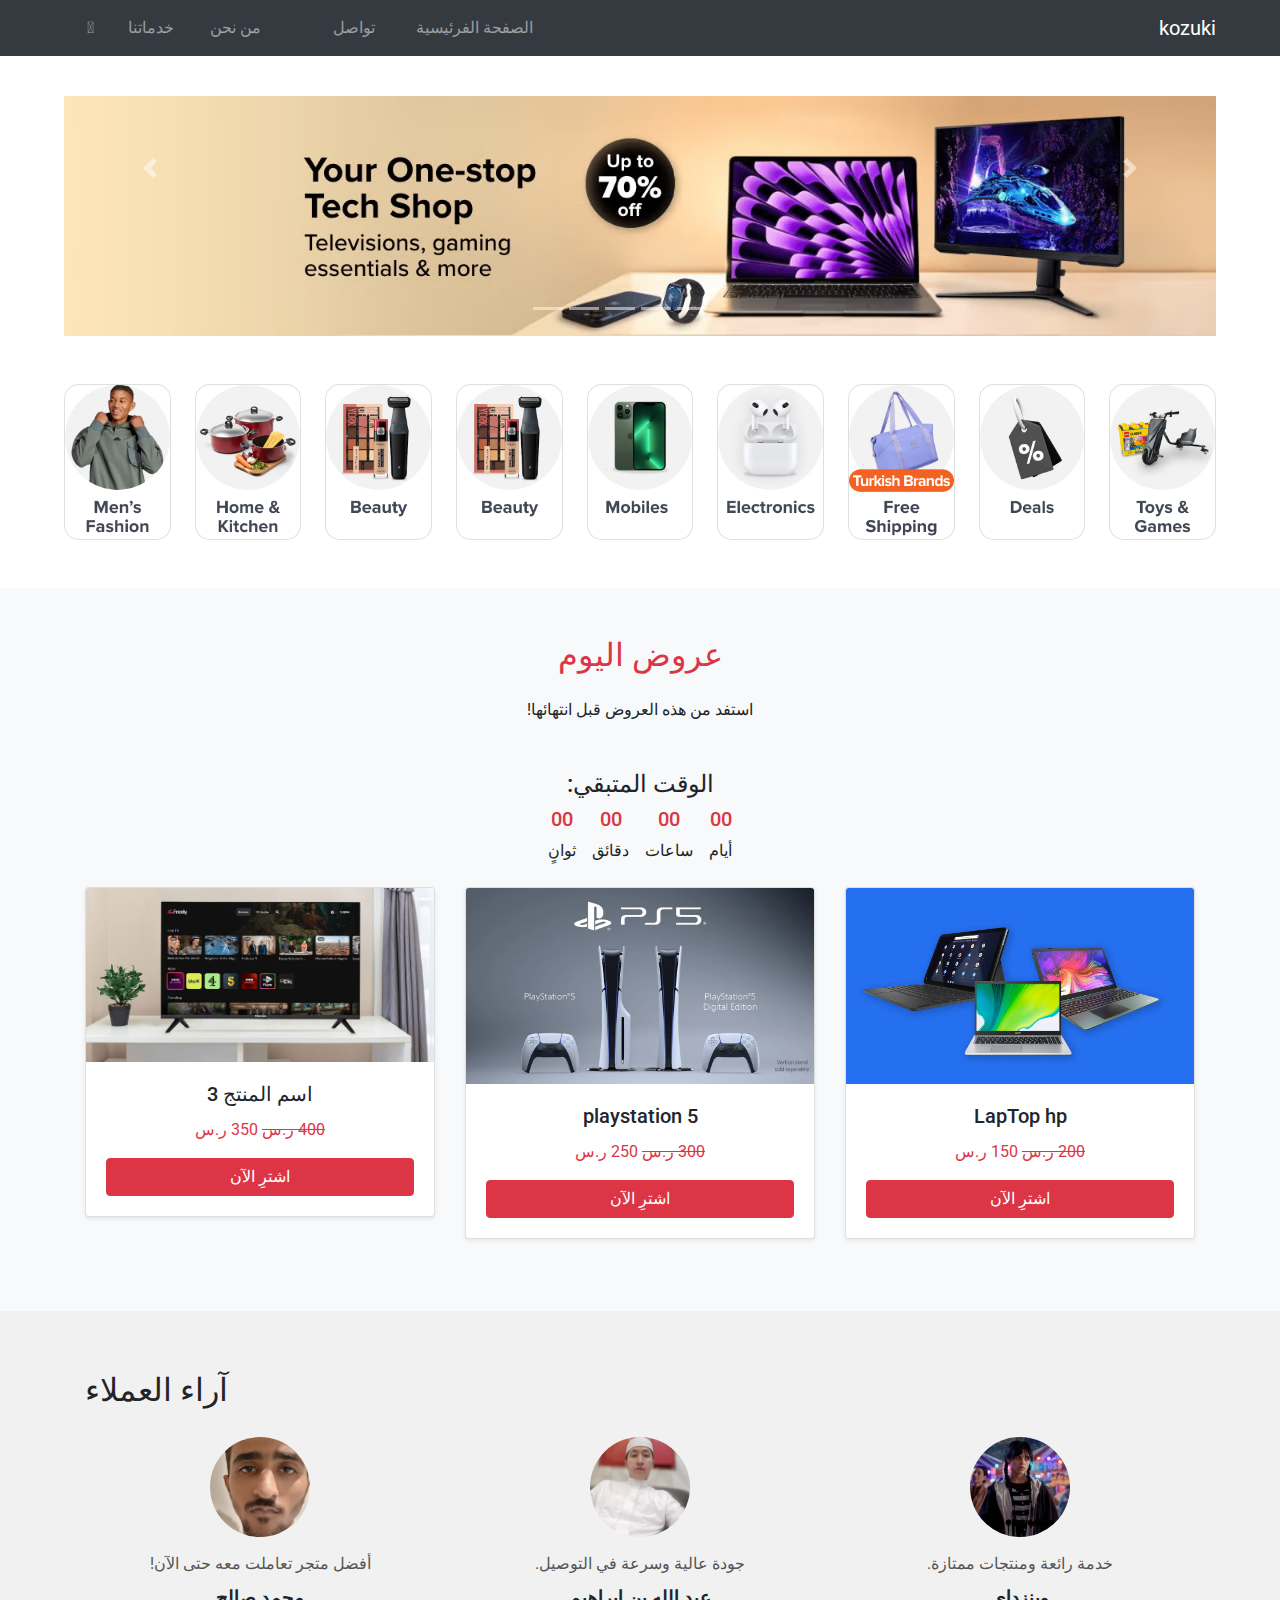
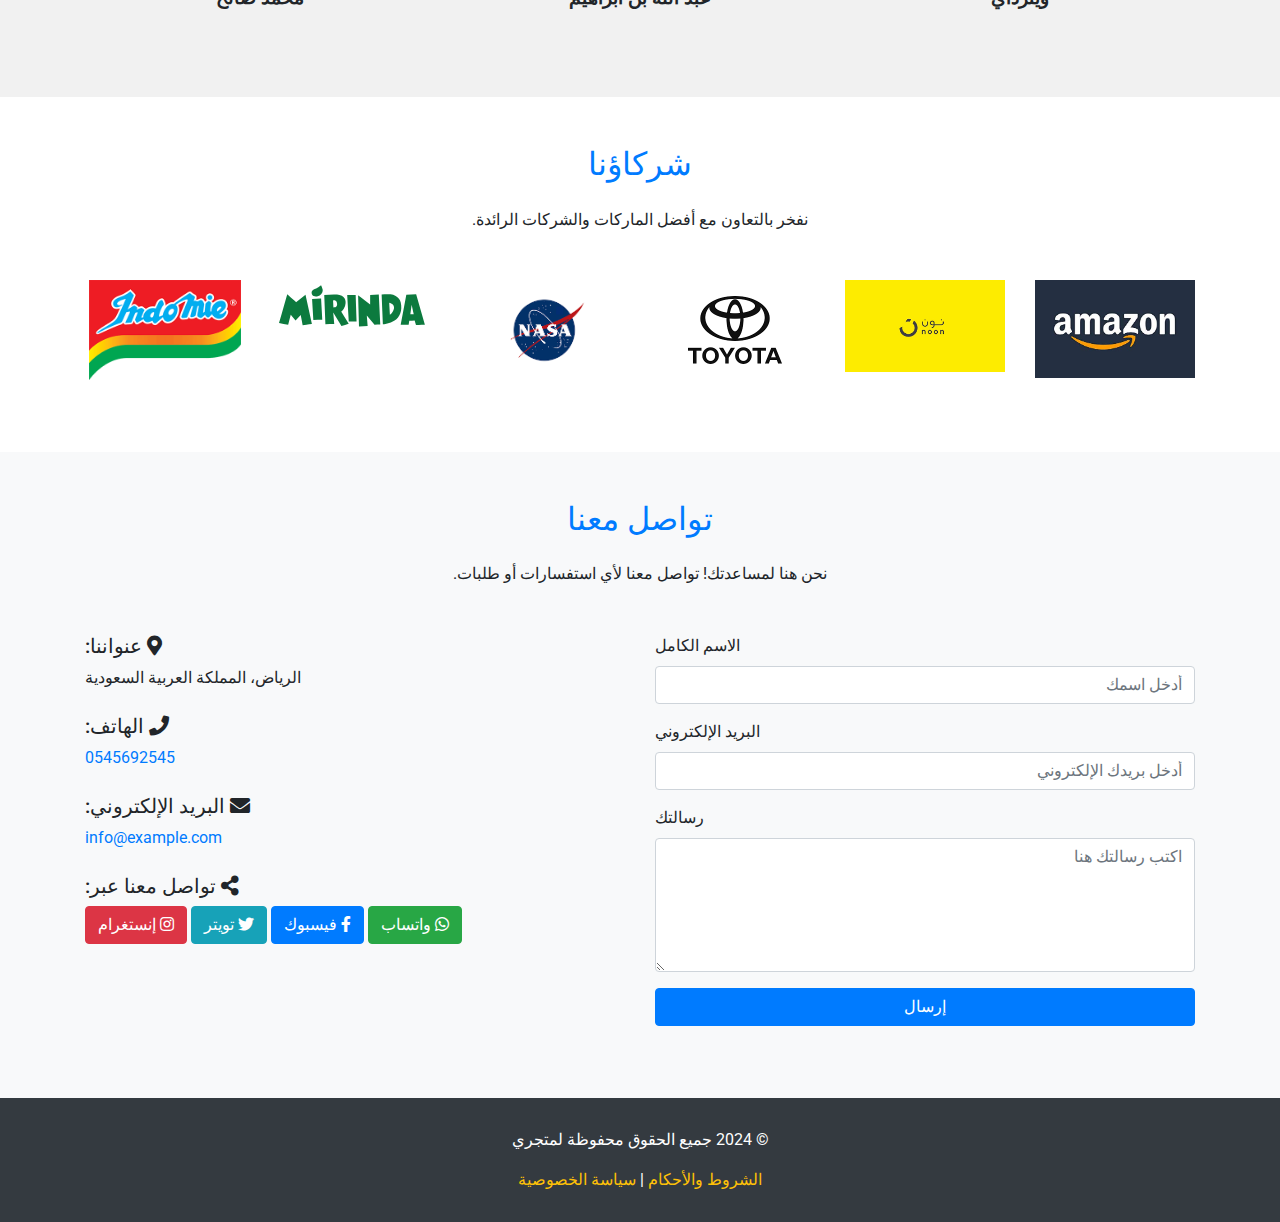
<file: html/index.html>
<!DOCTYPE html>
<html lang="en">

<head>

   <meta charset="UTF-8">
   <meta name="viewport" content="width=device-width, initial-scale=1.0">
   <title>shopping</title>

 <!-- ---------------------------------------------- Links ------------------------------------------------------ -->

   <link rel="stylesheet" href="https://cdn.jsdelivr.net/npm/bootstrap@4.6.2/dist/css/bootstrap.min.css"
    integrity="sha384-xOolHFLEh07PJGoPkLv1IbcEPTNtaed2xpHsD9ESMhqIYd0nLMwNLD69Npy4HI+N" crossorigin="anonymous">

      <link rel="stylesheet" href="../css/style.css">
    <link rel="stylesheet" href="../boostrab/bootstrap-4.0.0-dist/css/bootstrap.css">

    <link rel="stylesheet" href="https://cdnjs.cloudflare.com/ajax/libs/font-awesome/6.6.0/css/all.min.css" 
    integrity="sha512-Kc323vGBEqzTmouAECnVceyQqyqdsSiqLQISBL29aUW4U/M7pSPA/gEUZQqv1cwx4OnYxTxve5UMg5GT6L4JJg
    ==" crossorigin="anonymous" referrerpolicy="no-referrer" />


    <style>


    /* Testimonials Section */
    .testimonials-section {
      background-color: #f1f1f1;
      padding: 60px 0;
    }

    .testimonial {
      text-align: center;
      padding: 20px;
    }

    .testimonial img {
      border-radius: 50%;
      height: 100px;
      width: 100px;
      object-fit: cover;
      margin-bottom: 15px;
    }

    .testimonial p {
      font-size: 1rem;
      color: #555;
      margin-bottom: 10px;
    }

    .testimonial h5 {
      font-size: 1.2rem;
      font-weight: bold;
    }

    /* Footer */
    .footer {
      background-color: #343a40;
      color: white;
      text-align: center;
      padding: 30px 0;
    }

    .footer a {
      color: #ffc107;
      text-decoration: none;
    }

    .footer a:hover {
      color: #007bff;
    }

    </style>



</head>

<body >

<!-- ---------------------------------------------- Header -------------------------------------------------------- -->

 <nav class="navbar navbar-expand-md navbar-dark bg-dark " style="position: fixed; width: 100%; z-index: 99;">

   <a href="#" class="navbar-brand mr-5 ml-auto">kozuki</a>


     <a data-target="#a" class="navbar-toggler" data-toggle="collapse">
       <span class="navbar-toggler-icon"></span>
     </a>

     <div id="a" class="collapse navbar-collapse"> 

       <ul  dir="ltr" class="navbar-nav mr-auto ml-5 row ">

         <li class="nav-item col-md-1"><a href="sign-in.html" class="nav-link"><i class="fa-solid fa-user"></i></a></li>
         <li class="nav-item col-md-2"><a href="ser" class="nav-link">خدماتنا</a></li>
         <li class="nav-item col-md-3"><a href="about.html" class="nav-link">من نحن</a></li>
         <li class="nav-item col-md-2"><a href="contact.html" class="nav-link">تواصل</a></li>
         <li class="nav-item col-md-4"><a href="index.html" class="nav-link">الصفحة الفرئيسية</a></li>

       </ul>

     </div>
 
 </nav>

 <!-- ---------------------------------------------- slide -------------------------------------------------------- -->

 <div class="carousel ma slide me-auto" id="slide">

   <ol class="carousel-indicators">

     <li data-target="#slide" data-slide-to="1"></li>
     <li data-target="#slide" data-slide-to="2"></li>
     <li data-target="#slide" data-slide-to="3"></li>
     <li data-target="#slide" data-slide-to="4"></li>
     <li data-target="#slide" data-slide-to="5"></li>

   </ol> 

 <div class="carousel-inner">

   <!-- slide 1 -->
   <div class="carousel-item active">
     <img src="../images/slider1.avif" alt="" class="w-100">
   </div>

   <!-- slide 2 -->
   <div class="carousel-item">
    <img src="../images/slider2.avif" alt="" class="w-100">
   </div>

   <!-- slide 3 -->
   <div class="carousel-item">
    <img src="../images/slider3.avif" alt="" class="w-100">
   </div>

 </div>

 <a class="carousel-control-prev" href="#slide" data-slide="prev">
  <span class="carousel-control-prev-icon"></span>
</a>
<a class="carousel-control-next" href="#slide" data-slide="next">
  <span class="carousel-control-next-icon"></span>
</a>

 </div>

  <!-- ---------------------------------------------- Cards -------------------------------------------------------- -->

 <div class="maa">


 <div class="card" style="width: 11.11111111%;  border-radius: 15px; border-radius: 15px; ">

 <img src="../images/p11.avif" class="card-img" alt="">

 <!-- <div class="body">

 <h4 class="card-title" style="text-align: center;">كل ما تحتاجه في مكان واحد!</h4>

 <p class="card-text">متجر إلكتروني يلبي احتياجاتك بأفضل الأسعار والجودة.</p>

 </div> -->

 </div>

  <div class="card mx-4" style="width: 11.11111111%; border-radius: 15px; ">
 
  
  <a href=""> <img src="../images/p2.avif" class="card-img" alt=""> </a>
 
  <div class="body">
 
  <!-- <h4  class="card-title " style="text-align: center;" >تسوق بسهولة، اشحن بسرعة!</h4>
 
  <p class="card-text">"تسوق بكل سهولة! منتجات متنوعة، عروض مميزة، وخدمة توصيل سريعة.   </p> -->
 
 </div>

 </div>

 <div class="card" style="width: 11.11111111%;  border-radius: 15px; ">
 
  <img src="../images/p3.gif" class="card-img" alt="">
 
  <!-- <div class="body">
 
  <h4  class="card-title " style="text-align: center;" >"عالم من العروض بين يديك!    </h4>
 
  <p class="card-text">منتجات عصرية، عروض مذهلة، وخدمة توصيل إلى بابك</p>
 
 </div> -->

 </div>

 <div class="card mx-4" style="width: 11.11111111%;  border-radius: 15px; ">
 
  <img src="../images/p4.avif" class="card-img" alt="">
 
  <!-- <div class="body">
 
  <h4  class="card-title " style="text-align: center;" >"عالم من العروض بين يديك!    </h4>
 
  <p class="card-text">منتجات عصرية، عروض مذهلة، وخدمة توصيل إلى بابك</p>
 
 </div> -->

 </div>

 <div class="card" style="width: 11.11111111%;  border-radius: 15px; ">
 
 <a href="../html/phone.html">  <img src="../images/p5.avif" class="card-img" alt=""></a>
 
  <!-- <div class="body">
 
  <h4  class="card-title " style="text-align: center;" >"عالم من العروض بين يديك!    </h4>
 
  <p class="card-text">منتجات عصرية، عروض مذهلة، وخدمة توصيل إلى بابك</p>
 
 </div> -->

 </div>

 <div class="card mx-4" style="width: 11.11111111%;  border-radius: 15px; ">
 
  <img src="../images/p6.avif" class="card-img" alt="">
 
  <!-- <div class="body">
 
  <h4  class="card-title " style="text-align: center;" >"عالم من العروض بين يديك!    </h4>
 
  <p class="card-text">منتجات عصرية، عروض مذهلة، وخدمة توصيل إلى بابك</p>
 
 </div> -->

 </div>

 <div class="card" style="width: 11.11111111%;  border-radius: 15px; ">
 
  <img src="../images/p7.avif" class="card-img" alt="">
 
  <!-- <div class="body">
 
  <h4  class="card-title " style="text-align: center;" >"عالم من العروض بين يديك!    </h4>
 
  <p class="card-text">منتجات عصرية، عروض مذهلة، وخدمة توصيل إلى بابك</p>
 
 </div> -->

 </div>

 <div class="card mx-4" style="width: 11.11111111%;  border-radius: 15px; ">
 
  <img src="../images/p8.avif" class="card-img" alt="">
 
  <!-- <div class="body">
 
  <h4  class="card-title " style="text-align: center;" >"عالم من العروض بين يديك!    </h4>
 
  <p class="card-text">منتجات عصرية، عروض مذهلة، وخدمة توصيل إلى بابك</p>
 
 </div> -->

 </div>

 <div class="card" style="width: 11.11111111%;  border-radius: 15px; ">
 
  <img src="../images/p9.avif" class="card-img" alt="">
 
  <!-- <div class="body">
 
  <h4  class="card-title " style="text-align: center;" >"عالم من العروض بين يديك!    </h4>
 
  <p class="card-text">منتجات عصرية، عروض مذهلة، وخدمة توصيل إلى بابك</p>
 
 </div> -->

 </div>


 </div>

   <!-- ---------------------------------------------- Daily Deals -------------------------------------------------------- -->

   <section class="daily-deals-section py-5 bg-light">
    <div class="container">
      <h2 class="text-center mb-4" style="color: #dc3545;">عروض اليوم</h2>
      <p class="text-center mb-5">استفد من هذه العروض قبل انتهائها!</p>
  
      <!-- Countdown Timer -->
      <div class="text-center mb-4">
        <h4>الوقت المتبقي:</h4>
        <div id="countdown" class="d-flex justify-content-center">
          <div class="time-box mx-2">
            <h5 id="days" class="text-danger">00</h5>
            <span>أيام</span>
          </div>
          <div class="time-box mx-2">
            <h5 id="hours" class="text-danger">00</h5>
            <span>ساعات</span>
          </div>
          <div class="time-box mx-2">
            <h5 id="minutes" class="text-danger">00</h5>
            <span>دقائق</span>
          </div>
          <div class="time-box mx-2">
            <h5 id="seconds" class="text-danger">00</h5>
            <span>ثوانٍ</span>
          </div>
        </div>
      </div>
  
      <!-- Deals Products -->
      <div class="row">
        <!-- Product 1 -->
        <div class="col-md-4 mb-4">
          <div class="card shadow-sm">
            <img src="../images/laptop2.webp" class="card-img-top" alt="Product 1">
            <div class="card-body text-center">
              <h5 class="card-title"> LapTop hp </h5>
              <p class="card-text text-danger"><del>200 ر.س</del> 150 ر.س</p>
              <button class="btn btn-danger btn-block">اشترِ الآن</button>
            </div>
          </div>
        </div>
  
        <!-- Product 2 -->
        <div class="col-md-4 mb-4">
          <div class="card shadow-sm">
            <img src="../images/ps5.webp" class="card-img-top" alt="Product 2">
            <div class="card-body text-center">
              <h5 class="card-title"> playstation 5</h5>
              <p class="card-text text-danger"><del>300 ر.س</del> 250 ر.س</p>
              <button class="btn btn-danger btn-block">اشترِ الآن</button>
            </div>
          </div>
        </div>
  
        <!-- Product 3 -->
        <div class="col-md-4 mb-4">
          <div class="card shadow-sm">
            <img src="../images/tv.jpg" class="card-img-top" alt="Product 3">
            <div class="card-body text-center">
              <h5 class="card-title">اسم المنتج 3</h5>
              <p class="card-text text-danger"><del>400 ر.س</del> 350 ر.س</p>
              <button class="btn btn-danger btn-block">اشترِ الآن</button>
            </div>
          </div>
        </div>
      </div>
    </div>
  </section>
  
  <!-- Countdown Timer Script -->
  <script>
    // Set the date for the countdown
    const countdownDate = new Date().getTime() + (24 * 60 * 60 * 1000); // 24 hours from now
  
    const updateCountdown = () => {
      const now = new Date().getTime();
      const distance = countdownDate - now;
  
      const days = Math.floor(distance / (1000 * 60 * 60 * 24));
      const hours = Math.floor((distance % (1000 * 60 * 60 * 24)) / (1000 * 60 * 60));
      const minutes = Math.floor((distance % (1000 * 60 * 60)) / (1000 * 60));
      const seconds = Math.floor((distance % (1000 * 60)) / 1000);
  
      document.getElementById("days").innerText = days;
      document.getElementById("hours").innerText = hours;
      document.getElementById("minutes").innerText = minutes;
      document.getElementById("seconds").innerText = seconds;
  
      if (distance < 0) {
        clearInterval(countdownInterval);
        document.getElementById("countdown").innerHTML = "انتهى العرض!";
      }
    };
  
    const countdownInterval = setInterval(updateCountdown, 1000);
  </script>
  
  <!-- Bootstrap CSS -->
  <link rel="stylesheet" href="https://maxcdn.bootstrapcdn.com/bootstrap/4.5.2/css/bootstrap.min.css">
  
   
<!-- ---------------------------------------------- Testimonials -------------------------------------------------------- -->

<!-- Testimonials Section -->
<section class="testimonials-section">
  <div class="container">
    <h2 class="featured-title">آراء العملاء</h2>
    <div class="row">
      <div class="col-md-4">
        <div class="testimonial">
          <img src="../images/wed.jpg" alt="عميل 1">
          <p>خدمة رائعة ومنتجات ممتازة.</p>
          <h5>وينزداي</h5>
        </div>
      </div>
      <div class="col-md-4">
        <div class="testimonial">
          <img src="../images/a.jpg" alt="عميل 2">
          <p>جودة عالية وسرعة في التوصيل.</p>
          <h5>عبد الله بن ابراهيم </h5>
        </div>
      </div>
      <div class="col-md-4">
        <div class="testimonial">
          <img src="../images/m.jpg" alt="عميل 3">
          <p>أفضل متجر تعاملت معه حتى الآن!</p>
          <h5> محمد صالح</h5>
        </div>
      </div>
    </div>
  </div>
</section>

  <!-- ---------------------------------------------- partners -------------------------------------------------------- -->


<section class="partners-section py-5">
  <div class="container">
    <h2 class="text-center mb-4" style="color: #007bff;">شركاؤنا</h2>
    <p class="text-center mb-5">نفخر بالتعاون مع أفضل الماركات والشركات الرائدة.</p>
    <div class="row text-center">
      <!-- Partner 1 -->
      <div class="col-lg-2 col-md-3 col-6 mb-4">
        <img src="../images/amazon.jpg" class="img-fluid" alt="Partner 1" style="max-height: 100px;">
      </div>
      <!-- Partner 2 -->
      <div class="col-lg-2 col-md-3 col-6 mb-4">
        <img src="../images/noon.png" class="img-fluid" alt="Partner 2" style="max-height: 100px;">
      </div>
      <!-- Partner 3 -->
      <div class="col-lg-2 col-md-3 col-6 mb-4">
        <img src="../images/toyota.png" class="img-fluid" alt="Partner 3" style="max-height: 100px;">
      </div>
      <!-- Partner 4 -->
      <div class="col-lg-2 col-md-3 col-6 mb-4">
        <img src="../images/nasa.png" class="img-fluid" alt="Partner 4" style="max-height: 100px;">
      </div>
      <!-- Partner 5 -->
      <div class="col-lg-2 col-md-3 col-6 mb-4">
        <img src="../images/mirinda.svg" class="img-fluid" alt="Partner 5" style="max-height: 100px;">
      </div>
      <!-- Partner 6 -->
      <div class="col-lg-2 col-md-3 col-6 mb-4">
        <img src="../images/indomie.png" class="img-fluid" alt="Partner 6" style="max-height: 100px;">
      </div>
    </div>
  </div>
</section>

<!-- Bootstrap CSS -->
<link rel="stylesheet" href="https://maxcdn.bootstrapcdn.com/bootstrap/4.5.2/css/bootstrap.min.css">

  <!-- ---------------------------------------------- contact -------------------------------------------------------- -->


  <section class="contact-section py-5 bg-light">
    <div class="container">
      <h2 class="text-center mb-4" style="color: #007bff;">تواصل معنا</h2>
      <p class="text-center mb-5">نحن هنا لمساعدتك! تواصل معنا لأي استفسارات أو طلبات.</p>
      <div class="row">
        <!-- Contact Form -->
        <div class="col-md-6 mb-4">
          <form>
            <div class="form-group">
              <label for="name">الاسم الكامل</label>
              <input type="text" class="form-control" id="name" placeholder="أدخل اسمك">
            </div>
            <div class="form-group">
              <label for="email">البريد الإلكتروني</label>
              <input type="email" class="form-control" id="email" placeholder="أدخل بريدك الإلكتروني">
            </div>
            <div class="form-group">
              <label for="message">رسالتك</label>
              <textarea class="form-control" id="message" rows="5" placeholder="اكتب رسالتك هنا"></textarea>
            </div>
            <button type="submit" class="btn btn-primary btn-block">إرسال</button>
          </form>
        </div>
  
        <!-- Contact Info -->
        <div class="col-md-6">
          <div class="mb-4">
            <h5><i class="fas fa-map-marker-alt"></i> عنواننا:</h5>
            <p>الرياض، المملكة العربية السعودية</p>
          </div>
          <div class="mb-4">
            <h5><i class="fas fa-phone"></i> الهاتف:</h5>
            <p><a href="tel:+966545692545" style="text-decoration: none; color: #007bff;">0545692545</a></p>
          </div>
          <div class="mb-4">
            <h5><i class="fas fa-envelope"></i> البريد الإلكتروني:</h5>
            <p><a href="mailto:info@example.com" style="text-decoration: none; color: #007bff;">info@example.com</a></p>
          </div>
          <div>
            <h5><i class="fas fa-share-alt"></i> تواصل معنا عبر:</h5>
            <a href="https://wa.me/966545692545" target="_blank" class="btn btn-success mb-2"><i class="fab fa-whatsapp"></i> واتساب</a>
            <a href="#" class="btn btn-primary mb-2"><i class="fab fa-facebook-f"></i> فيسبوك</a>
            <a href="#" class="btn btn-info mb-2"><i class="fab fa-twitter"></i> تويتر</a>
            <a href="#" class="btn btn-danger mb-2"><i class="fab fa-instagram"></i> إنستغرام</a>
          </div>
        </div>
      </div>
    </div>
  </section>
  
  <!-- Bootstrap CSS and FontAwesome -->
  <link rel="stylesheet" href="https://maxcdn.bootstrapcdn.com/bootstrap/4.5.2/css/bootstrap.min.css">
  <link rel="stylesheet" href="https://cdnjs.cloudflare.com/ajax/libs/font-awesome/5.15.4/css/all.min.css">
  
  <!-- ---------------------------------------------- Footer -------------------------------------------------------- -->


<!-- Footer -->
  <footer class="footer">
  <p>&copy; 2024 جميع الحقوق محفوظة لمتجري</p>
  <a href="#">الشروط والأحكام</a> | <a href="#">سياسة الخصوصية</a>
</footer>


  <!-- ---------------------------------------------- links -------------------------------------------------------- -->


  <!-- jQuery library -->
<script src="https://cdn.jsdelivr.net/npm/jquery@3.7.1/dist/jquery.slim.min.js"></script>

<!-- Popper JS -->
<script src="https://cdn.jsdelivr.net/npm/popper.js@1.16.1/dist/umd/popper.min.js"></script>

<!-- Latest compiled JavaScript -->
<script src="https://cdn.jsdelivr.net/npm/bootstrap@4.6.2/dist/js/bootstrap.bundle.min.js"></script>

<script src="../boostrab/bootstrap-4.0.0-dist/js/bootstrap.js"></script>
<script src="../boostrab/bootstrap-4.0.0-dist/js/jquery-3.7.1.js"></script>
<script src="../boostrab/bootstrap-4.0.0-dist/js/popper.min.js"></script>

</body>

</html>
</file>
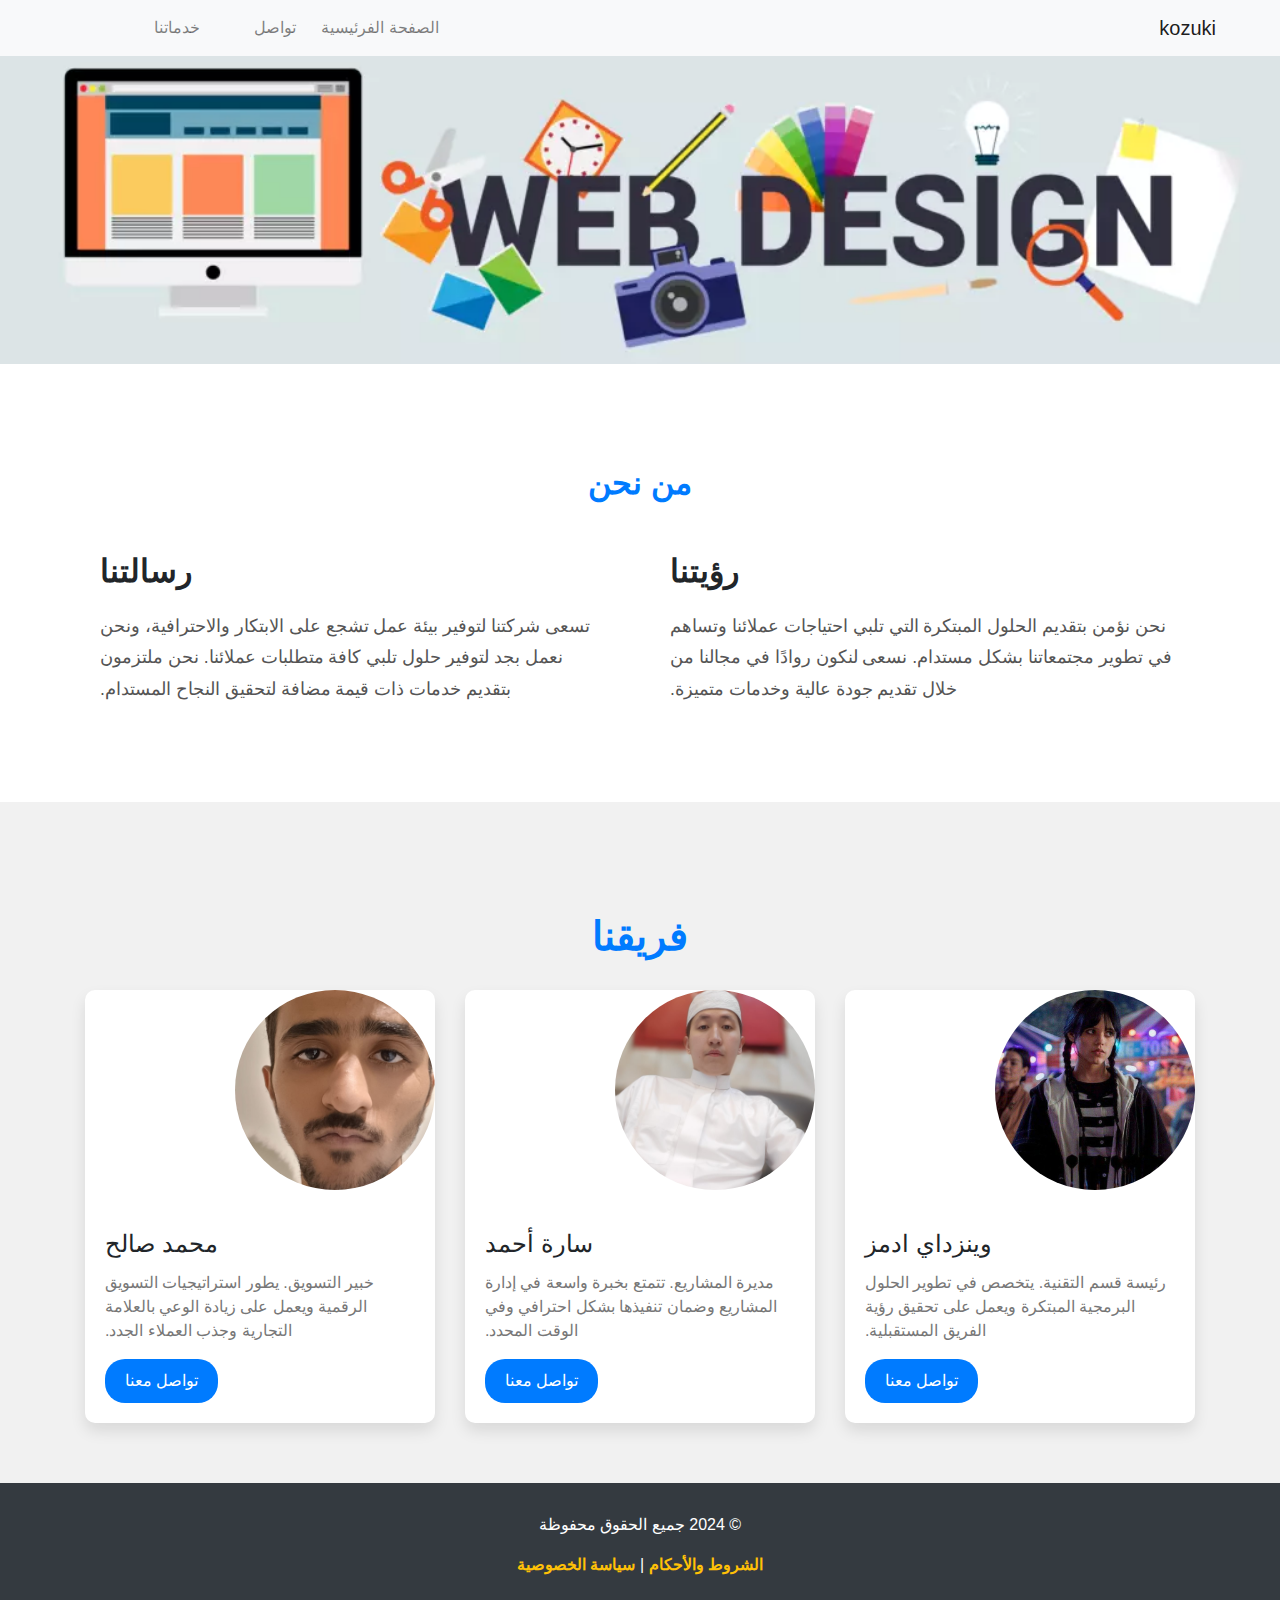
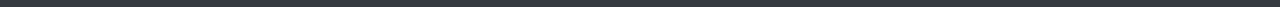
<file: html/about.html>
<!DOCTYPE html>
<html lang="ar">
<head>
  <meta charset="UTF-8">
  <meta name="viewport" content="width=device-width, initial-scale=1.0">
  <title>من نحن</title>
  <link rel="stylesheet" href="https://maxcdn.bootstrapcdn.com/bootstrap/4.5.2/css/bootstrap.min.css">
  <link rel="stylesheet" href="https://cdnjs.cloudflare.com/ajax/libs/font-awesome/5.15.4/css/all.min.css">

  <link rel="stylesheet" href="https://cdn.jsdelivr.net/npm/bootstrap@4.6.2/dist/css/bootstrap.min.css"
  integrity="sha384-xOolHFLEh07PJGoPkLv1IbcEPTNtaed2xpHsD9ESMhqIYd0nLMwNLD69Npy4HI+N" crossorigin="anonymous">

    <link rel="stylesheet" href="../css/style.css">
  <link rel="stylesheet" href="../boostrab/bootstrap-4.0.0-dist/css/bootstrap.css">

  <link rel="stylesheet" href="https://cdnjs.cloudflare.com/ajax/libs/font-awesome/6.6.0/css/all.min.css" 
  integrity="sha512-Kc323vGBEqzTmouAECnVceyQqyqdsSiqLQISBL29aUW4U/M7pSPA/gEUZQqv1cwx4OnYxTxve5UMg5GT6L4JJg
  ==" crossorigin="anonymous" referrerpolicy="no-referrer" />


  
  <style>
    /* General Styling */
    body {
      font-family: 'Arial', sans-serif;
      background-color: #f8f9fa;
    }

    /* Hero Section */
    .hero-section {
      background-image: url('../images/ab.webp');
      background-size: cover;
      background-position: center;
      color: #fff;
      text-align: center;
      padding: 170px 0;
    }

    /* .hero-section h1 {
      font-size: 3.5rem;
      font-weight: bold;
      margin-bottom: 20px;
    }

    .hero-section p {
      font-size: 1.3rem;
      line-height: 1.5;
      max-width: 800px;
      margin: 0 auto;

    } */

    /* Section Title */
    .section-title {
      text-align: center;
      font-size: 2.5rem;
      font-weight: bold;
      margin-top: 50px;
      margin-bottom: 30px;
      color: #007bff;
    }

    /* About Us Section */
    .about-us {
      background-color: #fff;
      padding: 50px 0;
    }

    .about-us .row {
      display: flex;
      justify-content: space-between;
    }

    .about-us .col-md-6 {
      padding: 30px;
    }

    .about-us h2 {
      font-size: 2rem;
      font-weight: bold;
      margin-bottom: 20px;
    }

    .about-us p {
      font-size: 1.1rem;
      line-height: 1.8;
      color: #555;
    }

    /* Team Section */
    .team-section {
      background-color: #f1f1f1;
      padding: 60px 0;
    }

    .team-section .card {
      border: none;
      border-radius: 10px;
      box-shadow: 0 8px 15px rgba(0, 0, 0, 0.1);
      transition: transform 0.3s ease;
    }

    .team-section .card:hover {
      transform: translateY(-10px);
      box-shadow: 0 12px 20px rgba(0, 0, 0, 0.2);
    }

    .team-section .card-img-top {
      border-radius: 50%;
      height: 200px;
      width: 200px;
      object-fit: cover;
    }

    .team-section .card-title {
      font-size: 1.5rem;
      margin-top: 20px;
    }

    .team-section .card-text {
      font-size: 1rem;
      color: #777;
    }

    .team-section .btn {
      background-color: #007bff;
      color: white;
      border: none;
      padding: 10px 20px;
      border-radius: 20px;
      transition: background-color 0.3s ease;
    }

    .team-section .btn:hover {
      background-color: #0056b3;
    }

    /* Footer */
    .footer {
      background-color: #343a40;
      color: #fff;
      padding: 30px 0;
      text-align: center;
    }

    .footer a {
      color: #ffc107;
      text-decoration: none;
      font-weight: bold;
    }

    .footer a:hover {
      color: #007bff;
    }
  </style>
</head>
<body>


    <nav class="navbar navbar-expand-md navbar-light bg-light " style="position: fixed; width: 100%; z-index: 99;">

        <a href="#" class="navbar-brand mr-5 ml-auto">kozuki</a>
     
     
          <a data-target="#a" class="navbar-toggler" data-toggle="collapse">
            <span class="navbar-toggler-icon"></span>
          </a>
     
          <div id="a" class="collapse navbar-collapse"> 
     
            <ul  dir="ltr" class="navbar-nav mr-auto ml-5 row ">
     
              <li class="nav-item col-md-2"><a href="sign-in.html" class="nav-link"><i class="fa-solid fa-user"></i></a></li>
              <li class="nav-item col-md-3"><a href="service.html" class="nav-link">خدماتنا</a></li>
              <li class="nav-item col-md-2"><a href="contact.html" class="nav-link">تواصل</a></li>
              <li class="nav-item col-md-5"><a href="index.html" class="nav-link">الصفحة الفرئيسية</a></li>
     
            </ul>
     
          </div>
      
      </nav>







  Hero Section
  <section class="hero-section">
    <!-- <h1>من نحن</h1>
    <p>نحن فريق مكون من محترفين ومبدعين يسعون لتحقيق أعلى المعايير في عملنا لتقديم أفضل الحلول لعملائنا.</p> -->
  </section>

  <!-- About Us Section -->
  <section class="about-us">
    <div class="container">
      <h2 class="section-title">من نحن</h2>
      <div class="row">
        <div class="col-md-6">
          <h2>رؤيتنا</h2>
          <p>نحن نؤمن بتقديم الحلول المبتكرة التي تلبي احتياجات عملائنا وتساهم في تطوير مجتمعاتنا بشكل مستدام. نسعى لنكون روادًا في مجالنا من خلال تقديم جودة عالية وخدمات متميزة.</p>
        </div>
        <div class="col-md-6">
          <h2>رسالتنا</h2>
          <p>تسعى شركتنا لتوفير بيئة عمل تشجع على الابتكار والاحترافية، ونحن نعمل بجد لتوفير حلول تلبي كافة متطلبات عملائنا. نحن ملتزمون بتقديم خدمات ذات قيمة مضافة لتحقيق النجاح المستدام.</p>
        </div>
      </div>
    </div>
  </section>

  <!-- Team Section -->
  <section class="team-section">
    <div class="container">
      <h2 class="section-title">فريقنا</h2>
      <div class="row">
        <!-- Team Member 1 -->
        <div class="col-md-4">
          <div class="card">
            <img src="../images/wed.jpg" class="card-img-top" alt="Team Member 1">
            <div class="card-body">
              <h5 class="card-title">وينزداي ادمز </h5>
              <p class="card-text">رئيسة قسم التقنية. يتخصص في تطوير الحلول البرمجية المبتكرة ويعمل على تحقيق رؤية الفريق المستقبلية.</p>
              <a href="#" class="btn">تواصل معنا</a>
            </div>
          </div>
        </div>
        <!-- Team Member 2 -->
        <div class="col-md-4">
          <div class="card">
            <img src="../images/a.jpg" class="card-img-top" alt="Team Member 2">
            <div class="card-body">
              <h5 class="card-title">سارة أحمد</h5>
              <p class="card-text">مديرة المشاريع. تتمتع بخبرة واسعة في إدارة المشاريع وضمان تنفيذها بشكل احترافي وفي الوقت المحدد.</p>
              <a href="#" class="btn">تواصل معنا</a>
            </div>
          </div>
        </div>
        <!-- Team Member 3 -->
        <div class="col-md-4">
          <div class="card">
            <img src="../images/m.jpg" class="card-img-top" alt="Team Member 3">
            <div class="card-body">
              <h5 class="card-title">محمد صالح</h5>
              <p class="card-text">خبير التسويق. يطور استراتيجيات التسويق الرقمية ويعمل على زيادة الوعي بالعلامة التجارية وجذب العملاء الجدد.</p>
              <a href="#" class="btn">تواصل معنا</a>
            </div>
          </div>
        </div>
      </div>
    </div>
  </section>

  <!-- Footer -->
  <footer class="footer">
    <p>&copy; 2024 جميع الحقوق محفوظة</p>
    <a href="#">الشروط والأحكام</a> | <a href="#">سياسة الخصوصية</a>
  </footer>

  <!-- Bootstrap JS and dependencies -->
  <script src="https://code.jquery.com/jquery-3.5.1.slim.min.js"></script>
  <script src="https://cdn.jsdelivr.net/npm/@popperjs/core@2.4.4/dist/umd/popper.min.js"></script>
  <script src="https://stackpath.bootstrapcdn.com/bootstrap/4.5.2/js/bootstrap.min.js"></script>

</body>
</html>
</file>
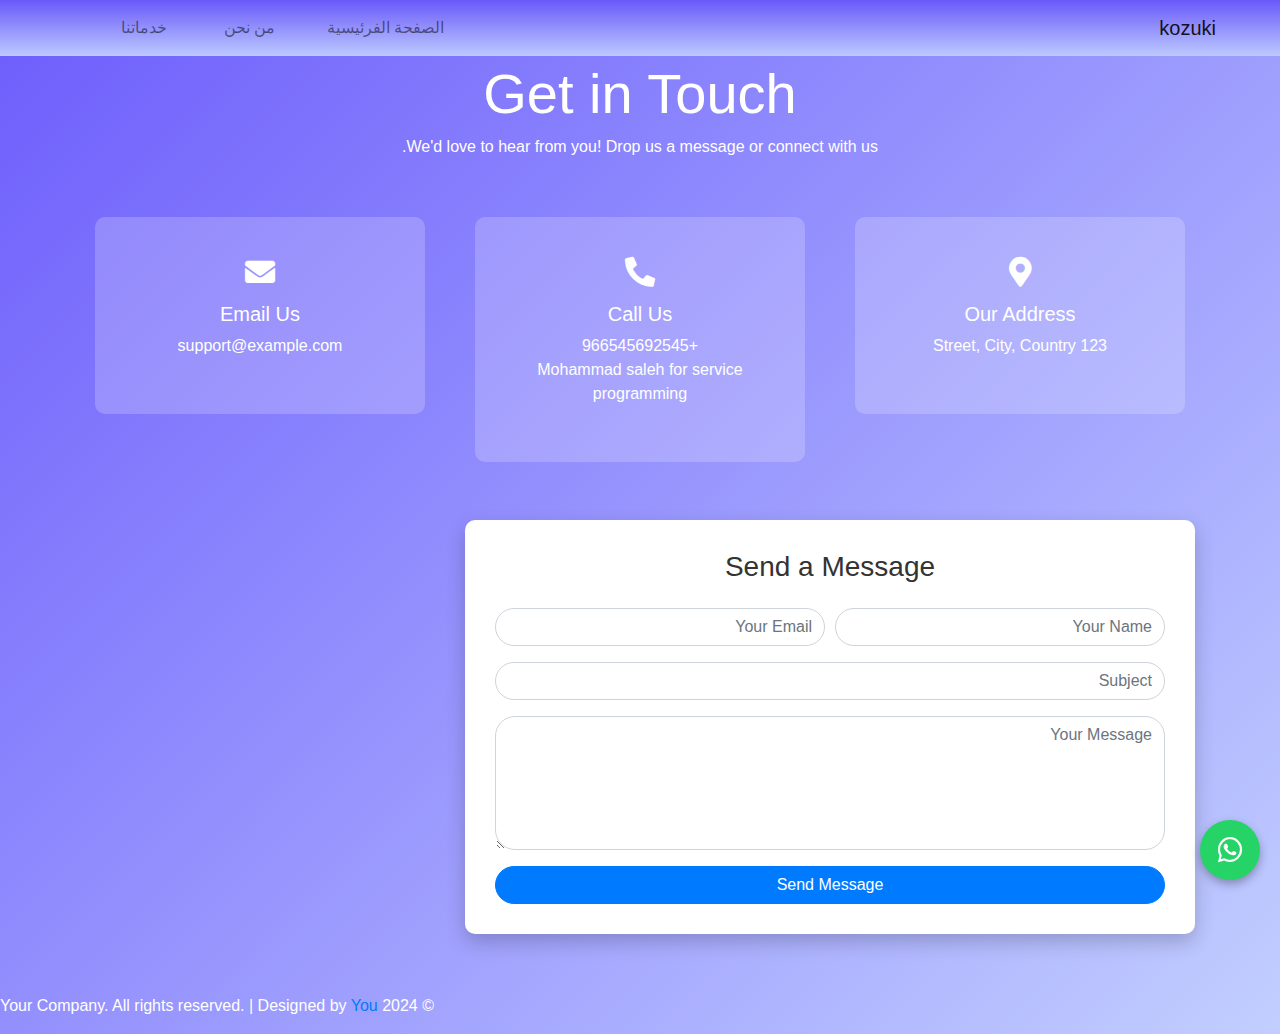
<file: html/contact.html>
<!DOCTYPE html>
<html lang="en">
<head>
  <meta charset="UTF-8">
  <meta name="viewport" content="width=device-width, initial-scale=1.0">
  <title>Contact Us</title>
  <link rel="stylesheet" href="https://maxcdn.bootstrapcdn.com/bootstrap/4.5.2/css/bootstrap.min.css">
  <link rel="stylesheet" href="https://cdnjs.cloudflare.com/ajax/libs/font-awesome/5.15.4/css/all.min.css">
  <link rel="stylesheet" href="https://cdn.jsdelivr.net/npm/bootstrap@4.6.2/dist/css/bootstrap.min.css"
  integrity="sha384-xOolHFLEh07PJGoPkLv1IbcEPTNtaed2xpHsD9ESMhqIYd0nLMwNLD69Npy4HI+N" crossorigin="anonymous">

    <link rel="stylesheet" href="../css/style.css">
  <link rel="stylesheet" href="../boostrab/bootstrap-4.0.0-dist/css/bootstrap.css">

  <link rel="stylesheet" href="https://cdnjs.cloudflare.com/ajax/libs/font-awesome/6.6.0/css/all.min.css" 
  integrity="sha512-Kc323vGBEqzTmouAECnVceyQqyqdsSiqLQISBL29aUW4U/M7pSPA/gEUZQqv1cwx4OnYxTxve5UMg5GT6L4JJg
  ==" crossorigin="anonymous" referrerpolicy="no-referrer" />
  <style>
    /* Background Gradient */
    body {
      background: linear-gradient(135deg, #6d5dfc, #c2ceff);
      color: #fff;
      font-family: 'Arial', sans-serif;
    }

    /* Section Padding */
    section {
      padding: 60px 0;
    }

    /* Form Styling */
    .contact-form {
      background: #fff;
      color: #333;
      padding: 30px;
      border-radius: 10px;
      box-shadow: 0 8px 20px rgba(0, 0, 0, 0.2);
    }

    .contact-form .form-control {
      border-radius: 20px;
    }

    .contact-form button {
      border-radius: 20px;
      transition: all 0.3s ease-in-out;
    }

    .contact-form button:hover {
      background-color: #6d5dfc;
      color: #fff;
    }

    /* Info Box Styling */
    .info-box {
      text-align: center;
      padding: 40px;
      background: rgba(255, 255, 255, 0.2);
      border-radius: 10px;
      margin: 10px;
    }

    .info-box i {
      font-size: 30px;
      color: #fff;
      margin-bottom: 15px;
    }

    .info-box:hover {
      background: rgba(255, 255, 255, 0.4);
      transform: scale(1.05);
      transition: all 0.3s ease-in-out;
    }

    /* WhatsApp Icon */
    .whatsapp-icon {
      position: fixed;
      bottom: 20px;
      right: 20px;
      background-color: #25D366;
      color: white;
      font-size: 28px;
      width: 60px;
      height: 60px;
      border-radius: 50%;
      display: flex;
      align-items: center;
      justify-content: center;
      box-shadow: 0 4px 10px rgba(0, 0, 0, 0.3);
      transition: transform 0.3s ease-in-out;
    }

    .whatsapp-icon:hover {
      transform: scale(1.1);
    }
    .info-box a {
         text-decoration: none;
         color: #fff;
    }
  </style>
</head>
<body>


    <nav class="navbar navbar-expand-md navbar-light bg-light " style="position: fixed; width: 100%; z-index: 99; background: linear-gradient( #6a59fa, #bcc9ff);">

        <a href="#" class="navbar-brand mr-5 ml-auto">kozuki</a>
     
     
          <a data-target="#a" class="navbar-toggler" data-toggle="collapse">
            <span class="navbar-toggler-icon"></span>
          </a>
     
          <div id="a" class="collapse navbar-collapse"> 
     
            <ul  dir="ltr" class="navbar-nav mr-auto ml-5 row ">
     
              <li class="nav-item col-md-1"><a href="sign-in.html" class="nav-link"><i class="fa-solid fa-user"></i></a></li>
              <li class="nav-item col-md-3"><a href="service.html" class="nav-link">خدماتنا</a></li>
              <li class="nav-item col-md-3"><a href="about.html" class="nav-link">من نحن</a></li>       
             <li class="nav-item col-md-5"><a href="index.html" class="nav-link">الصفحة الفرئيسية</a></li>
     
            </ul>
     
          </div>
      
      </nav>



  <!-- Contact Section -->
  <section id="contact">
    <div class="container">
      <div class="text-center mb-5">
        <h1 class="display-4">Get in Touch</h1>
        <p>We'd love to hear from you! Drop us a message or connect with us.</p>
      </div>
      <div class="row">
        <!-- Contact Info Boxes -->
        <div class="col-lg-4">
          <div class="info-box">
            <i class="fas fa-map-marker-alt"></i>
            <h5>Our Address</h5>
            <p>123 Street, City, Country</p>
          </div>
        </div>
        <div class="col-lg-4">
          <div class="info-box">
            <i class="fas fa-phone-alt"></i>
            <h5>Call Us</h5>
            <a href="https://wa.me/+966545692545">+966545692545 <p>Mohammad saleh for service programming</p>
            </a>
        </div>
        </div>
  
        <div class="col-lg-4">
          <div class="info-box">
            <i class="fas fa-envelope"></i>
            <h5>Email Us</h5>
            <p>support@example.com</p>
          </div>
        </div>
      </div>
      <div class="row mt-5">
        <!-- Contact Form -->
        <div class="col-lg-8 offset-lg-2">
          <div class="contact-form">
            <h3 class="text-center mb-4">Send a Message</h3>
            <form>
              <div class="form-row">
                <div class="form-group col-md-6">
                  <input type="text" class="form-control" placeholder="Your Name">
                </div>
                <div class="form-group col-md-6">
                  <input type="email" class="form-control" placeholder="Your Email">
                </div>
              </div>
              <div class="form-group">
                <input type="text" class="form-control" placeholder="Subject">
              </div>
              <div class="form-group">
                <textarea class="form-control" rows="5" placeholder="Your Message"></textarea>
              </div>
              <button type="submit" class="btn btn-primary btn-block">Send Message</button>
            </form>
          </div>
        </div>
      </div>
    </div>
  </section>

  <!-- WhatsApp Icon -->
  <a href="https://wa.me/+966545692545" target="_blank" class="whatsapp-icon">
    <i class="fab fa-whatsapp"></i>
  </a>

  <!-- Footer -->
  <footer>
    <p>&copy; 2024 Your Company. All rights reserved. | Designed by <a href="#">You</a></p>
  </footer>

  <!-- Bootstrap and JS -->
  <script src="https://code.jquery.com/jquery-3.5.1.slim.min.js"></script>
  <script src="https://cdn.jsdelivr.net/npm/@popperjs/core@2.4.4/dist/umd/popper.min.js"></script>
  <script src="https://stackpath.bootstrapcdn.com/bootstrap/4.5.2/js/bootstrap.min.js"></script>
</body>
</html>
</file>
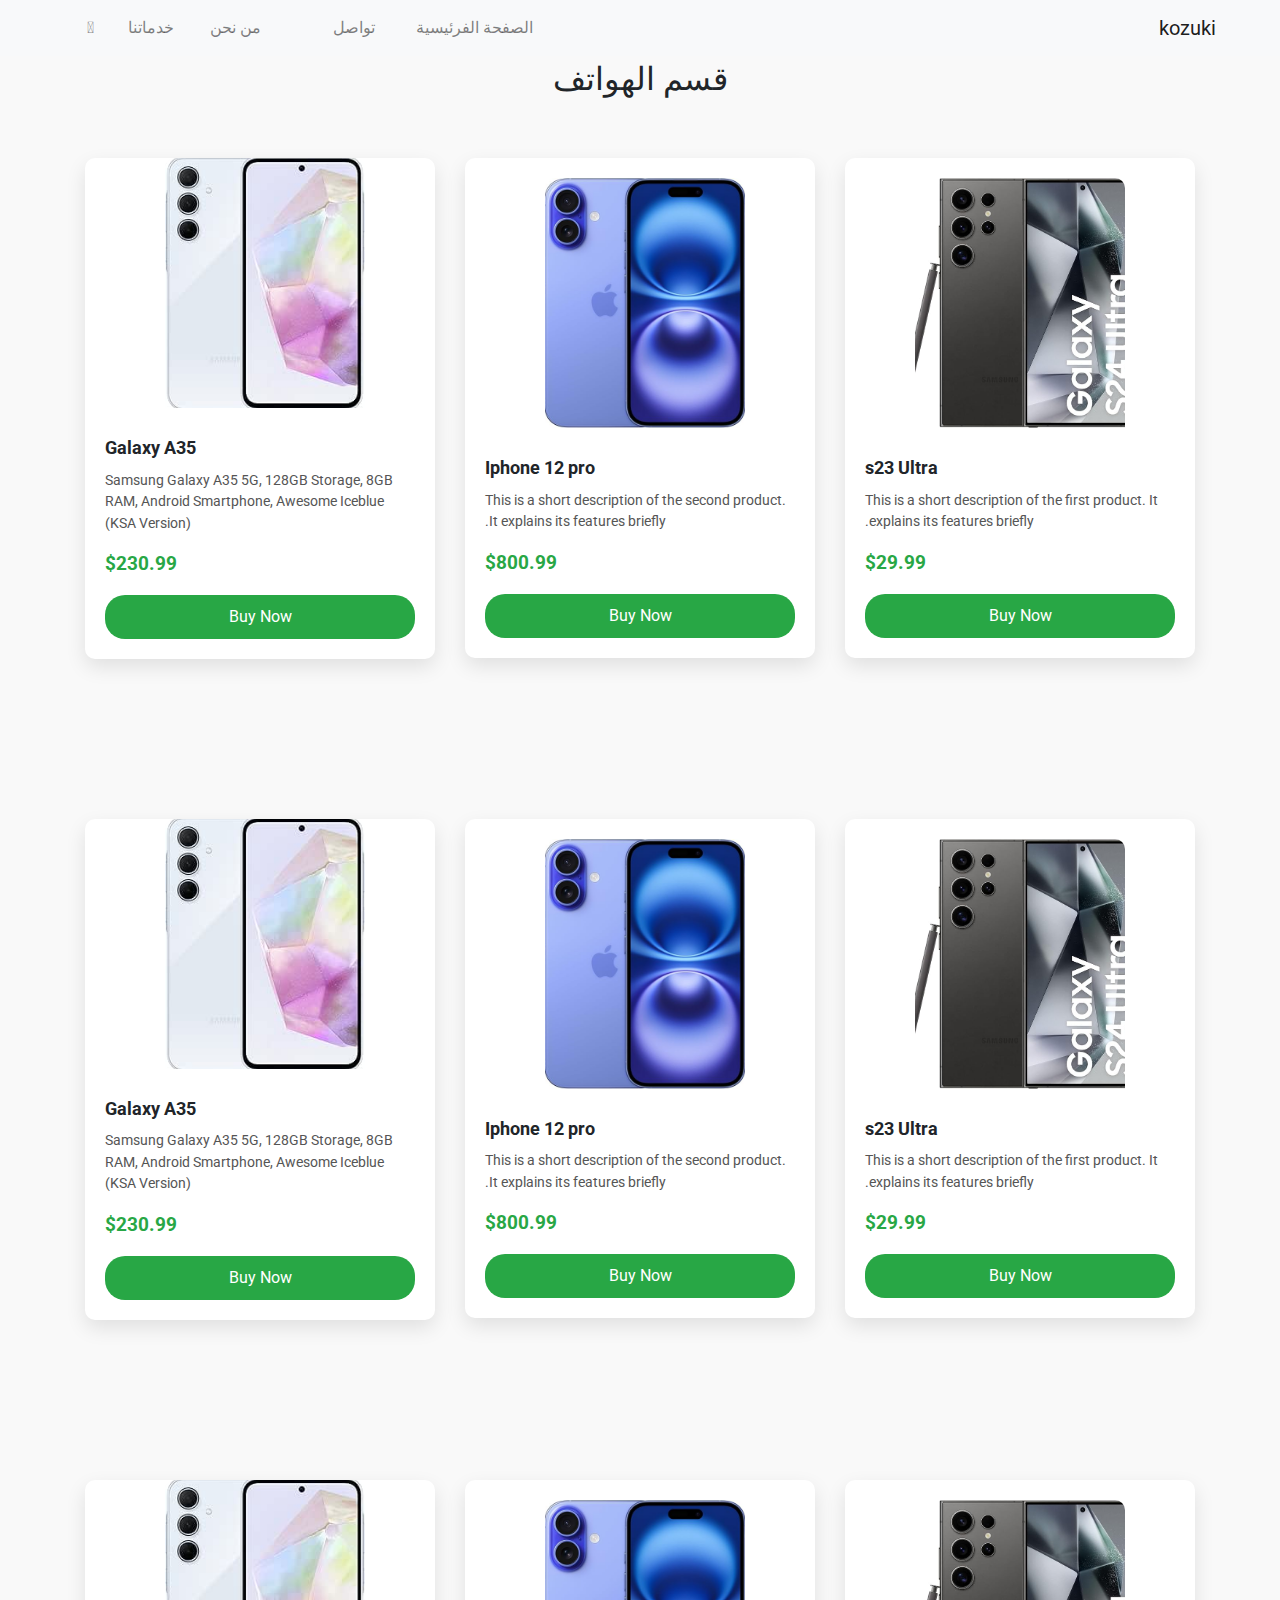
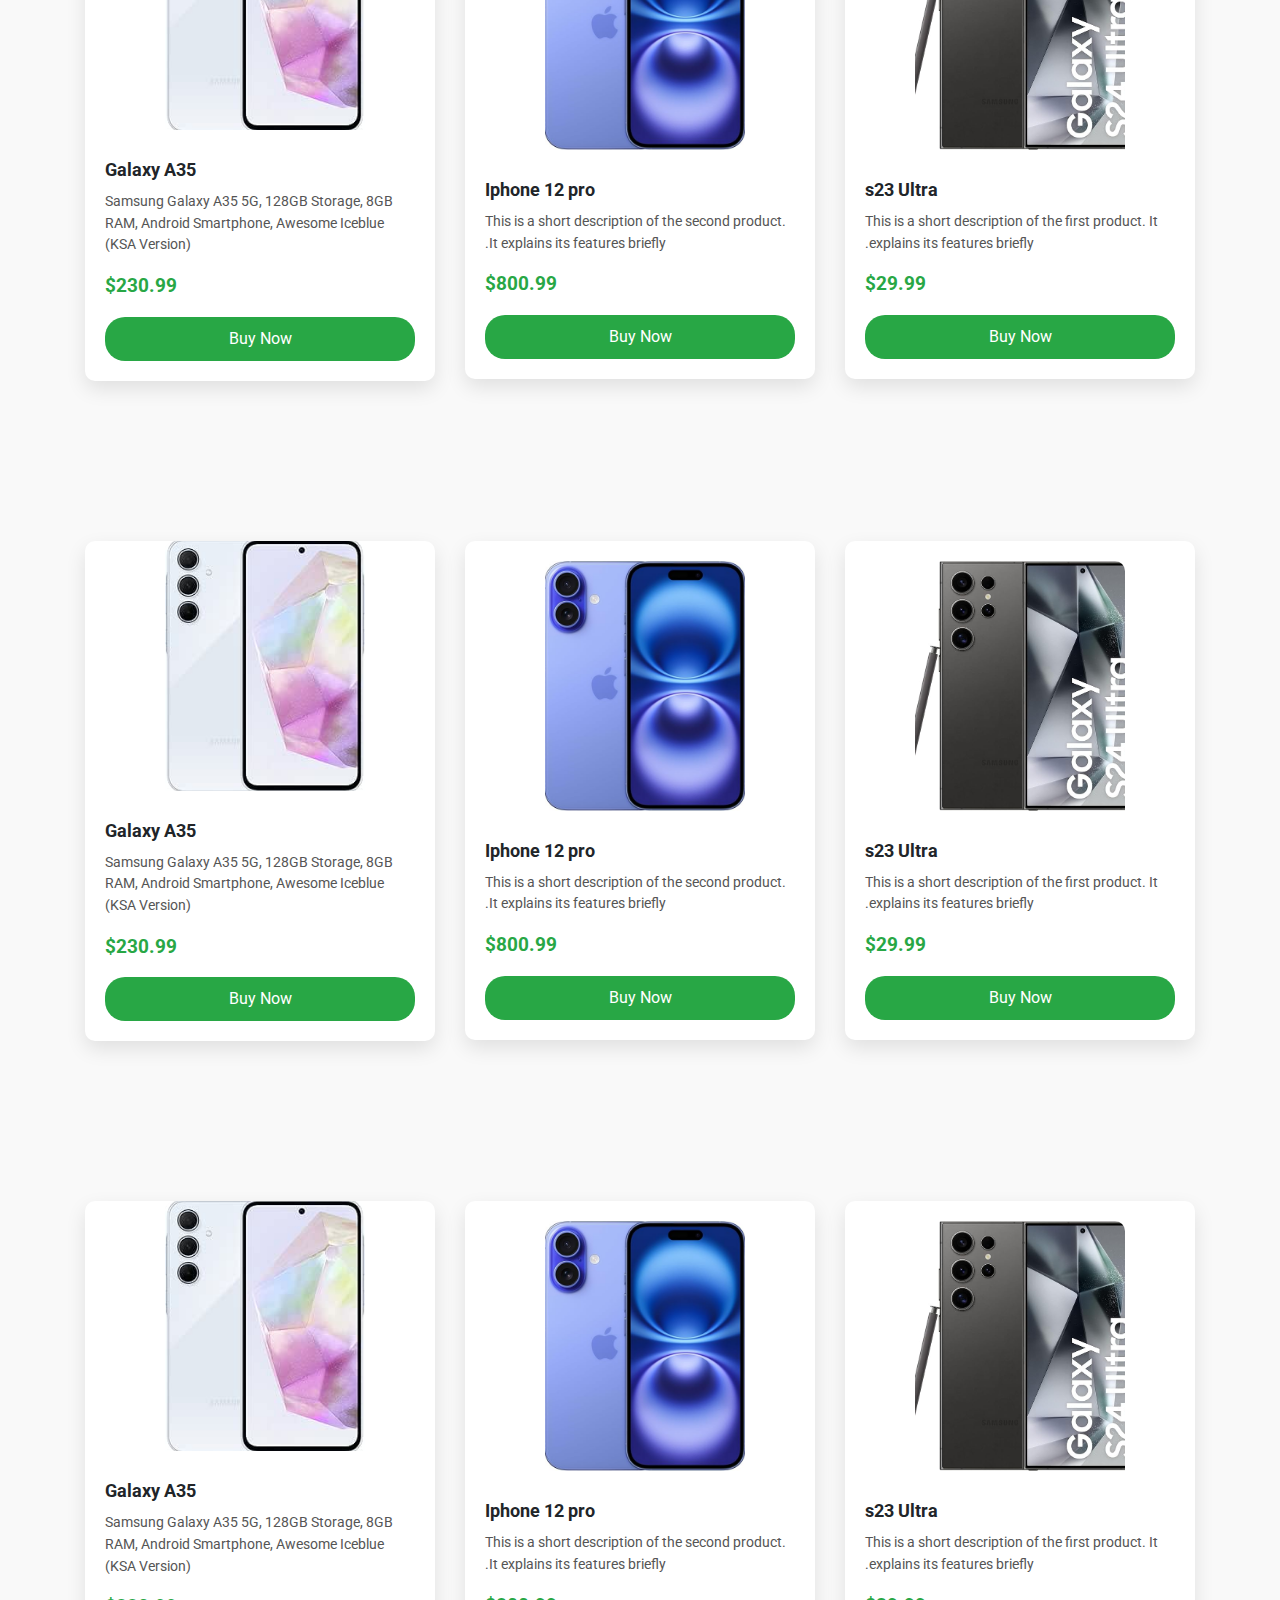
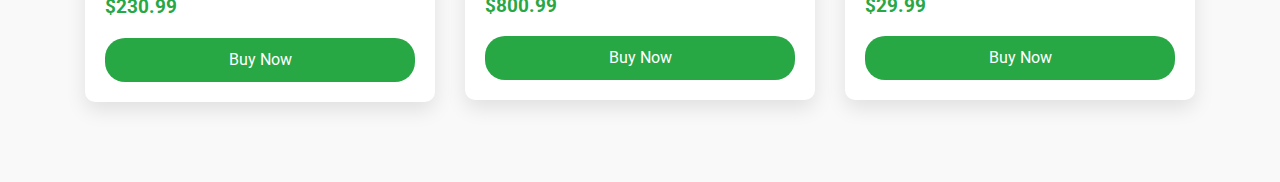
<file: html/phone.html>
<!DOCTYPE html>
<html lang="en">
<head>
  <meta charset="UTF-8">
  <meta name="viewport" content="width=device-width, initial-scale=1.0">
  <title>Products Section</title>
  <link rel="stylesheet" href="https://maxcdn.bootstrapcdn.com/bootstrap/4.5.2/css/bootstrap.min.css">
  <link rel="stylesheet" href="https://cdnjs.cloudflare.com/ajax/libs/font-awesome/5.15.4/css/all.min.css">

  <link rel="stylesheet" href="https://cdn.jsdelivr.net/npm/bootstrap@4.6.2/dist/css/bootstrap.min.css"
  integrity="sha384-xOolHFLEh07PJGoPkLv1IbcEPTNtaed2xpHsD9ESMhqIYd0nLMwNLD69Npy4HI+N" crossorigin="anonymous">

    <link rel="stylesheet" href="../css/style.css">
  <link rel="stylesheet" href="../boostrab/bootstrap-4.0.0-dist/css/bootstrap.css">

  <link rel="stylesheet" href="https://cdnjs.cloudflare.com/ajax/libs/font-awesome/6.6.0/css/all.min.css" 
  integrity="sha512-Kc323vGBEqzTmouAECnVceyQqyqdsSiqLQISBL29aUW4U/M7pSPA/gEUZQqv1cwx4OnYxTxve5UMg5GT6L4JJg
  ==" crossorigin="anonymous" referrerpolicy="no-referrer" />

  <style>
    /* Section Styling */
    .product-section {
      padding: 60px 0;
      background-color: #f9f9f9;
    }

    .product-title {
      text-align: center;
      margin-bottom: 40px;
    }

    .product-card {
      transition: transform 0.3s ease;
      border: none;
      border-radius: 10px;
      box-shadow: 0 8px 20px rgba(0, 0, 0, 0.1);
     margin: 20px 0;
    }

    .product-card:hover {
      transform: translateY(-10px);
      box-shadow: 0 12px 30px rgba(0, 0, 0, 0.2);
    }

    .product-img {
      height: 250px;
      object-fit: cover;
      border-top-left-radius: 10px;
      border-top-right-radius: 10px;
    }

    .product-price {
      font-size: 1.2em;
      color: #28a745;
      font-weight: bold;
    }

    .product-name {
      font-size: 1.1em;
      margin: 10px 0;
      font-weight: bold;
    }

    .product-description {
      font-size: 0.9em;
      color: #555;
    }

    .btn-buy {
      background-color: #28a745;
      color: #fff;
      border: none;
      border-radius: 20px;
      padding: 10px 20px;
      width: 100%;
      transition: background-color 0.3s ease;
    }

    .btn-buy:hover {
      background-color: #218838;
    }
  </style>
</head>
<body>




    <nav class="navbar navbar-expand-md navbar-light bg-light " style="position: fixed; width: 100%; z-index: 99;">

        <a href="#" class="navbar-brand mr-5 ml-auto">kozuki</a>
     
     
          <a data-target="#a" class="navbar-toggler" data-toggle="collapse">
            <span class="navbar-toggler-icon"></span>
          </a>
     
          <div id="a" class="collapse navbar-collapse"> 
     
            <ul  dir="ltr" class="navbar-nav mr-auto ml-5 row ">
     
              <li class="nav-item col-md-1"><a href="sign-in.html" class="nav-link"><i class="fa-solid fa-user"></i></a></li>
              <li class="nav-item col-md-2"><a href="service.html" class="nav-link">خدماتنا</a></li>
              <li class="nav-item col-md-3"><a href="about.html" class="nav-link">من نحن</a></li>
              <li class="nav-item col-md-2"><a href="contact.html" class="nav-link">تواصل</a></li>
              <li class="nav-item col-md-4"><a href="index.html" class="nav-link">الصفحة الفرئيسية</a></li>
     
            </ul>
     
          </div>
      
      </nav>



  <!-- Products Section -->
  <section class="product-section">
    <div class="container">
      <h2 class="product-title">قسم الهواتف</h2>
      <div class="row">
        <!-- Product 1 -->
        <div class="col-md-4">
          <div class="card product-card">
            <img src="../images/s23 Ultra.jpg" class="product-img" alt="Product 1" style="margin-top: 20px; width: 210px;  margin-right: 70px;">
            <div class="card-body">
              <h5 class="product-name">s23 Ultra</h5>
              <p class="product-description">This is a short description of the first product. It explains its features briefly.</p>
              <p class="product-price">$29.99</p>
              <button class="btn-buy">Buy Now</button>
            </div>
          </div>
        </div>
        <!-- Product 2 -->
        <div class="col-md-4">
          <div class="card product-card">
            <img src="../images/iphone.jpg" class="product-img " alt="Product 2" style="width: 200px; margin-right: 70px; margin-top: 20px;">
            <div class="card-body">
              <h5 class="product-name">Iphone 12 pro</h5>
              <p class="product-description">This is a short description of the second product. It explains its features briefly.</p>
              <p class="product-price">$800.99</p>
              <button class="btn-buy">Buy Now</button>
            </div>
          </div>
        </div>
        <!-- Product 3 -->
        <div class="col-md-4">
          <div class="card product-card">
            <img src="../images/galaxy A35.jpg" class="product-img" alt="Product 3" style="width: 200px; margin-right: 70px; ">
            <div class="card-body">
              <h5 class="product-name">Galaxy A35</h5>
              <p class="product-description">Samsung Galaxy A35 5G, 128GB Storage, 8GB RAM, Android Smartphone, Awesome Iceblue (KSA Version)</p>
              <p class="product-price">$230.99</p>
              <button class="btn-buy">Buy Now</button>
            </div>
          </div>
        </div>
      </div>
    </div>
  </section>


    <!-- Products Section -->
 <section class="product-section">
        <div class="container">
          <div class="row">
            <!-- Product 1 -->
            <div class="col-md-4">
              <div class="card product-card">
                <img src="../images/s23 Ultra.jpg" class="product-img" alt="Product 1" style="margin-top: 20px; width: 210px;  margin-right: 70px;">
                <div class="card-body">
                  <h5 class="product-name">s23 Ultra</h5>
                  <p class="product-description">This is a short description of the first product. It explains its features briefly.</p>
                  <p class="product-price">$29.99</p>
                  <button class="btn-buy">Buy Now</button>
                </div>
              </div>
            </div>
            <!-- Product 2 -->
            <div class="col-md-4">
              <div class="card product-card">
                <img src="../images/iphone.jpg" class="product-img " alt="Product 2" style="width: 200px; margin-right: 70px; margin-top: 20px;">
                <div class="card-body">
                  <h5 class="product-name">Iphone 12 pro</h5>
                  <p class="product-description">This is a short description of the second product. It explains its features briefly.</p>
                  <p class="product-price">$800.99</p>
                  <button class="btn-buy">Buy Now</button>
                </div>
              </div>
            </div>
            <!-- Product 3 -->
            <div class="col-md-4">
              <div class="card product-card">
                <img src="../images/galaxy A35.jpg" class="product-img" alt="Product 3" style="width: 200px; margin-right: 70px; ">
                <div class="card-body">
                  <h5 class="product-name">Galaxy A35</h5>
                  <p class="product-description">Samsung Galaxy A35 5G, 128GB Storage, 8GB RAM, Android Smartphone, Awesome Iceblue (KSA Version)</p>
                  <p class="product-price">$230.99</p>
                  <button class="btn-buy">Buy Now</button>
                </div>
              </div>
            </div>
          </div>
        </div>
 </section>


   <!-- Products Section -->
   <section class="product-section">
    <div class="container">

      <div class="row">
        <!-- Product 1 -->
        <div class="col-md-4">
          <div class="card product-card">
            <img src="../images/s23 Ultra.jpg" class="product-img" alt="Product 1" style="margin-top: 20px; width: 210px;  margin-right: 70px;">
            <div class="card-body">
              <h5 class="product-name">s23 Ultra</h5>
              <p class="product-description">This is a short description of the first product. It explains its features briefly.</p>
              <p class="product-price">$29.99</p>
              <button class="btn-buy">Buy Now</button>
            </div>
          </div>
        </div>
        <!-- Product 2 -->
        <div class="col-md-4">
          <div class="card product-card">
            <img src="../images/iphone.jpg" class="product-img " alt="Product 2" style="width: 200px; margin-right: 70px; margin-top: 20px;">
            <div class="card-body">
              <h5 class="product-name">Iphone 12 pro</h5>
              <p class="product-description">This is a short description of the second product. It explains its features briefly.</p>
              <p class="product-price">$800.99</p>
              <button class="btn-buy">Buy Now</button>
            </div>
          </div>
        </div>
        <!-- Product 3 -->
        <div class="col-md-4">
          <div class="card product-card">
            <img src="../images/galaxy A35.jpg" class="product-img" alt="Product 3" style="width: 200px; margin-right: 70px; ">
            <div class="card-body">
              <h5 class="product-name">Galaxy A35</h5>
              <p class="product-description">Samsung Galaxy A35 5G, 128GB Storage, 8GB RAM, Android Smartphone, Awesome Iceblue (KSA Version)</p>
              <p class="product-price">$230.99</p>
              <button class="btn-buy">Buy Now</button>
            </div>
          </div>
        </div>
      </div>
    </div>
  </section>

     <!-- Products Section -->
     <section class="product-section">
        <div class="container">
    
          <div class="row">
            <!-- Product 1 -->
            <div class="col-md-4">
              <div class="card product-card">
                <img src="../images/s23 Ultra.jpg" class="product-img" alt="Product 1" style="margin-top: 20px; width: 210px;  margin-right: 70px;">
                <div class="card-body">
                  <h5 class="product-name">s23 Ultra</h5>
                  <p class="product-description">This is a short description of the first product. It explains its features briefly.</p>
                  <p class="product-price">$29.99</p>
                  <button class="btn-buy">Buy Now</button>
                </div>
              </div>
            </div>
            <!-- Product 2 -->
            <div class="col-md-4">
              <div class="card product-card">
                <img src="../images/iphone.jpg" class="product-img " alt="Product 2" style="width: 200px; margin-right: 70px; margin-top: 20px;">
                <div class="card-body">
                  <h5 class="product-name">Iphone 12 pro</h5>
                  <p class="product-description">This is a short description of the second product. It explains its features briefly.</p>
                  <p class="product-price">$800.99</p>
                  <button class="btn-buy">Buy Now</button>
                </div>
              </div>
            </div>
            <!-- Product 3 -->
            <div class="col-md-4">
              <div class="card product-card">
                <img src="../images/galaxy A35.jpg" class="product-img" alt="Product 3" style="width: 200px; margin-right: 70px; ">
                <div class="card-body">
                  <h5 class="product-name">Galaxy A35</h5>
                  <p class="product-description">Samsung Galaxy A35 5G, 128GB Storage, 8GB RAM, Android Smartphone, Awesome Iceblue (KSA Version)</p>
                  <p class="product-price">$230.99</p>
                  <button class="btn-buy">Buy Now</button>
                </div>
              </div>
            </div>
          </div>
        </div>
      </section>

   <!-- Products Section -->
   <section class="product-section">
    <div class="container">

      <div class="row">
        <!-- Product 1 -->
        <div class="col-md-4">
          <div class="card product-card">
            <img src="../images/s23 Ultra.jpg" class="product-img" alt="Product 1" style="margin-top: 20px; width: 210px;  margin-right: 70px;">
            <div class="card-body">
              <h5 class="product-name">s23 Ultra</h5>
              <p class="product-description">This is a short description of the first product. It explains its features briefly.</p>
              <p class="product-price">$29.99</p>
              <button class="btn-buy">Buy Now</button>
            </div>
          </div>
        </div>
        <!-- Product 2 -->
        <div class="col-md-4">
          <div class="card product-card">
            <img src="../images/iphone.jpg" class="product-img " alt="Product 2" style="width: 200px; margin-right: 70px; margin-top: 20px;">
            <div class="card-body">
              <h5 class="product-name">Iphone 12 pro</h5>
              <p class="product-description">This is a short description of the second product. It explains its features briefly.</p>
              <p class="product-price">$800.99</p>
              <button class="btn-buy">Buy Now</button>
            </div>
          </div>
        </div>
        <!-- Product 3 -->
        <div class="col-md-4">
          <div class="card product-card">
            <img src="../images/galaxy A35.jpg" class="product-img" alt="Product 3" style="width: 200px; margin-right: 70px; ">
            <div class="card-body">
              <h5 class="product-name">Galaxy A35</h5>
              <p class="product-description">Samsung Galaxy A35 5G, 128GB Storage, 8GB RAM, Android Smartphone, Awesome Iceblue (KSA Version)</p>
              <p class="product-price">$230.99</p>
              <button class="btn-buy">Buy Now</button>
            </div>
          </div>
        </div>
      </div>
    </div>
  </section>


  <!-- Bootstrap JS and dependencies -->
  <script src="https://code.jquery.com/jquery-3.5.1.slim.min.js"></script>
  <script src="https://cdn.jsdelivr.net/npm/@popperjs/core@2.4.4/dist/umd/popper.min.js"></script>
  <script src="https://stackpath.bootstrapcdn.com/bootstrap/4.5.2/js/bootstrap.min.js"></script>

</body>
</html>
</file>
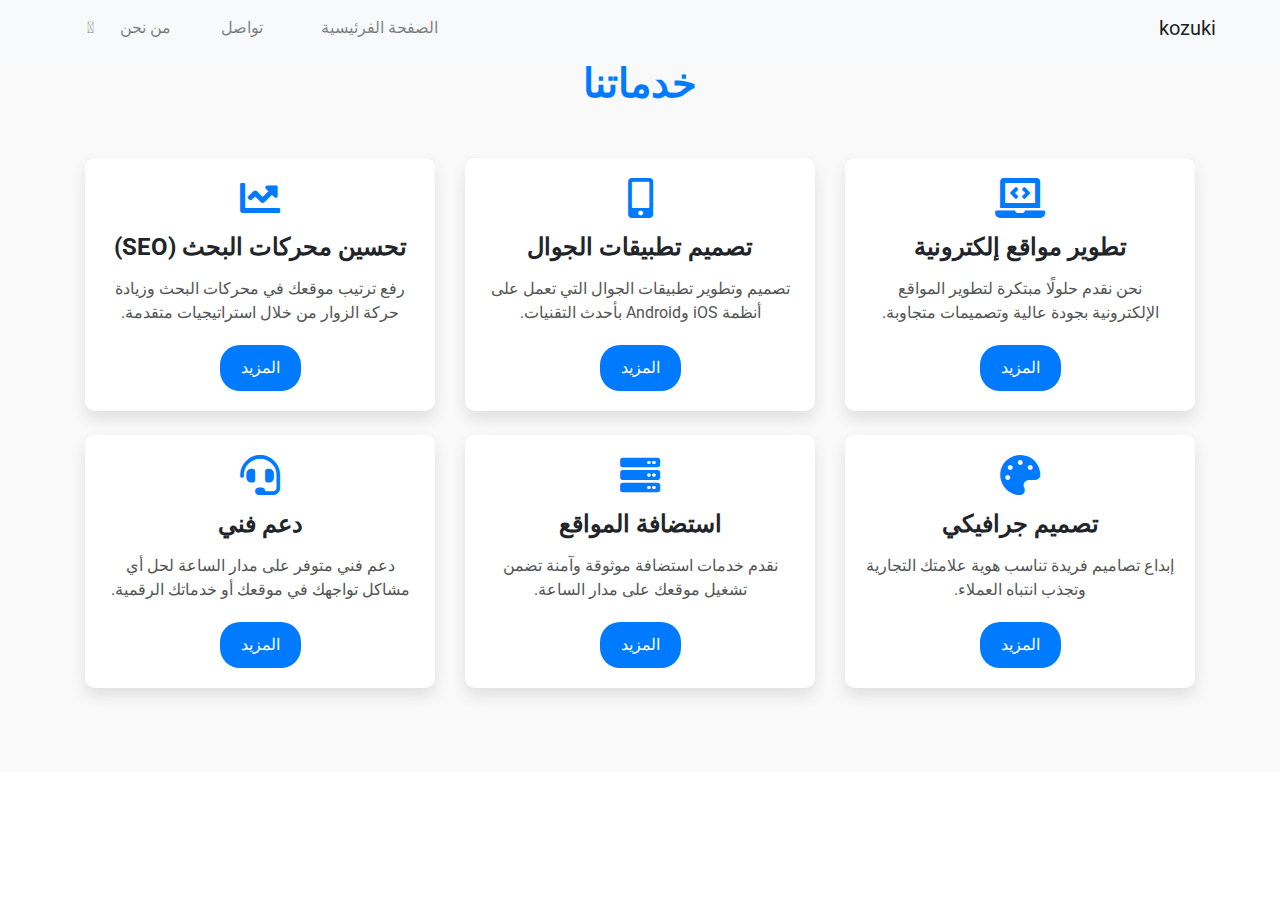
<file: html/service.html>
<!DOCTYPE html>
<html lang="ar">
<head>
  <meta charset="UTF-8">
  <meta name="viewport" content="width=device-width, initial-scale=1.0">
  <title>خدماتنا</title>
  <link rel="stylesheet" href="https://maxcdn.bootstrapcdn.com/bootstrap/4.5.2/css/bootstrap.min.css">
  <link rel="stylesheet" href="https://cdnjs.cloudflare.com/ajax/libs/font-awesome/5.15.4/css/all.min.css">
  <link rel="stylesheet" href="https://cdn.jsdelivr.net/npm/bootstrap@4.6.2/dist/css/bootstrap.min.css"
    integrity="sha384-xOolHFLEh07PJGoPkLv1IbcEPTNtaed2xpHsD9ESMhqIYd0nLMwNLD69Npy4HI+N" crossorigin="anonymous">

      <link rel="stylesheet" href="../css/style.css">
    <link rel="stylesheet" href="../boostrab/bootstrap-4.0.0-dist/css/bootstrap.css">

    <link rel="stylesheet" href="https://cdnjs.cloudflare.com/ajax/libs/font-awesome/6.6.0/css/all.min.css" 
    integrity="sha512-Kc323vGBEqzTmouAECnVceyQqyqdsSiqLQISBL29aUW4U/M7pSPA/gEUZQqv1cwx4OnYxTxve5UMg5GT6L4JJg
    ==" crossorigin="anonymous" referrerpolicy="no-referrer" />




  <style>
    /* Section Styling */
    .services-section {
      padding: 60px 0;
      background-color: #f9f9f9;
    }

    .services-title {
      text-align: center;
      margin-bottom: 50px;
      font-size: 2.5rem;
      font-weight: bold;
      color: #007bff;
    }

    .service-card {
      background: #fff;
      border: none;
      border-radius: 10px;
      box-shadow: 0 8px 15px rgba(0, 0, 0, 0.1);
      transition: all 0.3s ease;
      padding: 20px;
      text-align: center;
    }

    .service-card:hover {
      transform: translateY(-10px);
      box-shadow: 0 12px 25px rgba(0, 0, 0, 0.2);
    }

    .service-card i {
      font-size: 2.5rem;
      color: #007bff;
      margin-bottom: 15px;
    }

    .service-card h5 {
      font-size: 1.5rem;
      font-weight: bold;
      margin-bottom: 15px;
    }

    .service-card p {
      font-size: 1rem;
      color: #555;
      margin-bottom: 20px;
    }

    .service-card .btn {
      background-color: #007bff;
      color: white;
      border-radius: 20px;
      padding: 10px 20px;
      transition: background-color 0.3s ease;
    }

    .service-card .btn:hover {
      background-color: #0056b3;
    }
  </style>
</head>
<body>



    <nav class="navbar navbar-expand-md navbar-light bg-light " style="position: fixed; width: 100%; z-index: 99;">

        <a href="#" class="navbar-brand mr-5 ml-auto">kozuki</a>
     
     
          <a data-target="#a" class="navbar-toggler" data-toggle="collapse">
            <span class="navbar-toggler-icon"></span>
          </a>
     
          <div id="a" class="collapse navbar-collapse"> 
     
            <ul  dir="ltr" class="navbar-nav mr-auto ml-5 row ">
     
              <li class="nav-item col-md-1"><a href="sign-in.html" class="nav-link"><i class="fa-solid fa-user"></i></a></li>
              <li class="nav-item col-md-3"><a href="about.html" class="nav-link">من نحن</a></li>
              <li class="nav-item col-md-3"><a href="contact.html" class="nav-link">تواصل</a></li>
              <li class="nav-item col-md-5"><a href="index.html" class="nav-link">الصفحة الفرئيسية</a></li>
     
            </ul>
     
          </div>
      
      </nav>








  <!-- Services Section -->
  <section class="services-section">
    <div class="container">
      <h2 class="services-title">خدماتنا</h2>
      <div class="row">
        <!-- Service 1 -->
        <div class="col-md-4 mb-4">
          <div class="service-card">
            <i class="fas fa-laptop-code"></i>
            <h5>تطوير مواقع إلكترونية</h5>
            <p>نحن نقدم حلولًا مبتكرة لتطوير المواقع الإلكترونية بجودة عالية وتصميمات متجاوبة.</p>
            <a href="#" class="btn">المزيد</a>
          </div>
        </div>
        <!-- Service 2 -->
        <div class="col-md-4 mb-4">
          <div class="service-card">
            <i class="fas fa-mobile-alt"></i>
            <h5>تصميم تطبيقات الجوال</h5>
            <p>تصميم وتطوير تطبيقات الجوال التي تعمل على أنظمة iOS وAndroid بأحدث التقنيات.</p>
            <a href="#" class="btn">المزيد</a>
          </div>
        </div>
        <!-- Service 3 -->
        <div class="col-md-4 mb-4">
          <div class="service-card">
            <i class="fas fa-chart-line"></i>
            <h5>تحسين محركات البحث (SEO)</h5>
            <p>رفع ترتيب موقعك في محركات البحث وزيادة حركة الزوار من خلال استراتيجيات متقدمة.</p>
            <a href="#" class="btn">المزيد</a>
          </div>
        </div>
        <!-- Service 4 -->
        <div class="col-md-4 mb-4">
          <div class="service-card">
            <i class="fas fa-palette"></i>
            <h5>تصميم جرافيكي</h5>
            <p>إبداع تصاميم فريدة تناسب هوية علامتك التجارية وتجذب انتباه العملاء.</p>
            <a href="#" class="btn">المزيد</a>
          </div>
        </div>
        <!-- Service 5 -->
        <div class="col-md-4 mb-4">
          <div class="service-card">
            <i class="fas fa-server"></i>
            <h5>استضافة المواقع</h5>
            <p>نقدم خدمات استضافة موثوقة وآمنة تضمن تشغيل موقعك على مدار الساعة.</p>
            <a href="#" class="btn">المزيد</a>
          </div>
        </div>
        <!-- Service 6 -->
        <div class="col-md-4 mb-4">
          <div class="service-card">
            <i class="fas fa-headset"></i>
            <h5>دعم فني</h5>
            <p>دعم فني متوفر على مدار الساعة لحل أي مشاكل تواجهك في موقعك أو خدماتك الرقمية.</p>
            <a href="#" class="btn">المزيد</a>
          </div>
        </div>
      </div>
    </div>
  </section>

  <!-- Bootstrap JS and dependencies -->
  <script src="https://code.jquery.com/jquery-3.5.1.slim.min.js"></script>
  <script src="https://cdn.jsdelivr.net/npm/@popperjs/core@2.4.4/dist/umd/popper.min.js"></script>
  <script src="https://stackpath.bootstrapcdn.com/bootstrap/4.5.2/js/bootstrap.min.js"></script>

</body>
</html>
</file>
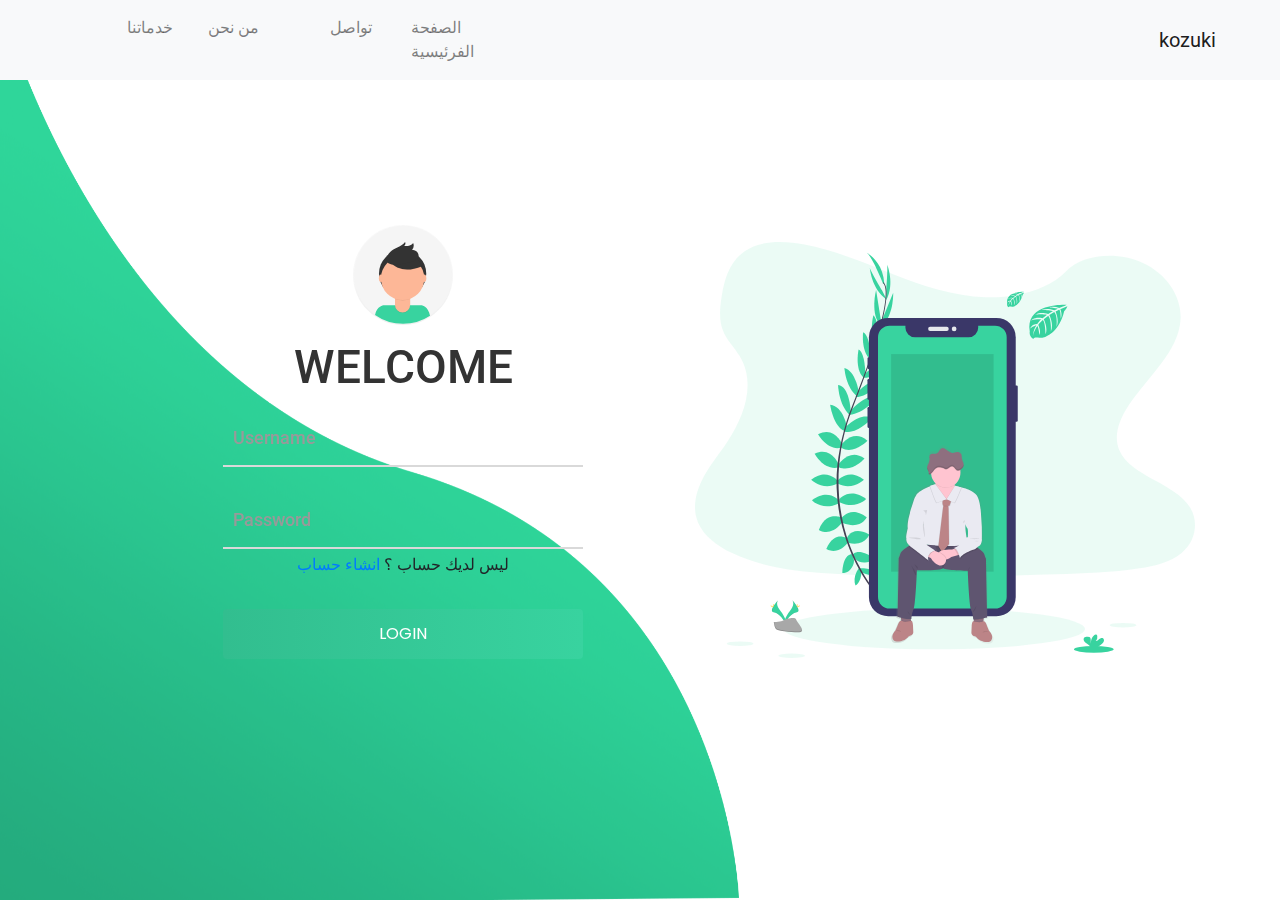
<file: html/sign-in.html>
<!DOCTYPE html>
<html>
<head>
	<title>Animated Login Form</title>
	<link rel="stylesheet" type="text/css" href="../css/sign-in.css">

	<link href="https://fonts.googleapis.com/css?family=Poppins:600&display=swap" rel="stylesheet">

	<meta name="viewport" content="width=device-width, initial-scale=1">
  <link rel="stylesheet" href="https://cdn.jsdelivr.net/npm/bootstrap@4.6.2/dist/css/bootstrap.min.css"
  integrity="sha384-xOolHFLEh07PJGoPkLv1IbcEPTNtaed2xpHsD9ESMhqIYd0nLMwNLD69Npy4HI+N" crossorigin="anonymous">

    <link rel="stylesheet" href="../css/style.css">
  <link rel="stylesheet" href="../boostrab/bootstrap-4.0.0-dist/css/bootstrap.css">

  <link rel="stylesheet" href="https://cdnjs.cloudflare.com/ajax/libs/font-awesome/6.6.0/css/all.min.css" 
  integrity="sha512-Kc323vGBEqzTmouAECnVceyQqyqdsSiqLQISBL29aUW4U/M7pSPA/gEUZQqv1cwx4OnYxTxve5UMg5GT6L4JJg
  ==" crossorigin="anonymous" referrerpolicy="no-referrer" />





 </head>
 <body dir="ltr">

  <nav class="navbar navbar-expand-md navbar-light bg-light " style="position: fixed; width: 100%; z-index: 99;">

    <a href="#" class="navbar-brand mr-5 ml-auto">kozuki</a>
 
 
      <a data-target="#a" class="navbar-toggler" data-toggle="collapse">
        <span class="navbar-toggler-icon"></span>
      </a>
 
      <div id="a" class="collapse navbar-collapse"> 
 
        <ul  dir="ltr" class="navbar-nav mr-auto ml-5 row ">
 
          <li class="nav-item col-md-1"><a href="sign-in.html" class="nav-link"><i class="fa-solid fa-user"></i></a></li>
          <li class="nav-item col-md-2"><a href="service.html" class="nav-link">خدماتنا</a></li>
          <li class="nav-item col-md-3"><a href="about.html" class="nav-link">من نحن</a></li>
          <li class="nav-item col-md-2"><a href="contact.html" class="nav-link">تواصل</a></li>
          <li class="nav-item col-md-4"><a href="index.html" class="nav-link">الصفحة الفرئيسية</a></li>
 
        </ul>
 
      </div>
  
  </nav>






 <img class="wave" src="../images/wave.png">

	 <div class="container">
    
	 <div class="img">        <img src="../images/bg.svg">               </div>

		 <div class="login-content">

		   <form>

         <!-- .img user -->

				 <img src="../images/avatar.svg">

          <!-- .Title -->

				 <h2 class="title">Welcome</h2>

         <!-- Username box  -->

         <div class="input-div one">

           <!-- .icon -->

           <div class="i">     <i class="fas fa-user"></i>         </div>

         <!-- .div -->

           <div class="div">

           	 <h5>Username</h5>
           	 <input type="text" class="input" id="username">

           </div> <!-- </div> -->

         </div>  <!-- </input-div one> -->



         <!-- Password box  -->

         <div class="input-div pass">

           <!-- .icon -->
                
           <div class="i">   	<i class="fas fa-lock"></i>     </div>

             <div class="div">

           	   <h5>Password</h5>
           		 <input type="password" class="input" id="password">

          	 </div>  <!-- </div> -->

           </div> <!-- </input-div pass> -->

             <p>ليس لديك  حساب ؟ 
            	<a  href="sign-up.html">انشاء حساب</a>
             </p>

            	<input type="submit" class="btn" value="Login" id="btn">

     </form>  <!-- </form> -->

     </div>   <!-- </login-content> -->

     </div>   <!-- </container> -->


     <script type="text/javascript" src="../js/sign-in.js"></script>


  <!-- jQuery library -->
  <script src="https://cdn.jsdelivr.net/npm/jquery@3.7.1/dist/jquery.slim.min.js"></script>

  <!-- Popper JS -->
  <script src="https://cdn.jsdelivr.net/npm/popper.js@1.16.1/dist/umd/popper.min.js"></script>
  
  <!-- Latest compiled JavaScript -->
  <script src="https://cdn.jsdelivr.net/npm/bootstrap@4.6.2/dist/js/bootstrap.bundle.min.js"></script>
  
  <script src="../boostrab/bootstrap-4.0.0-dist/js/bootstrap.js"></script>
  <script src="../boostrab/bootstrap-4.0.0-dist/js/jquery-3.7.1.js"></script>
  <script src="../boostrab/bootstrap-4.0.0-dist/js/popper.min.js"></script>
</body>
</html>
</file>
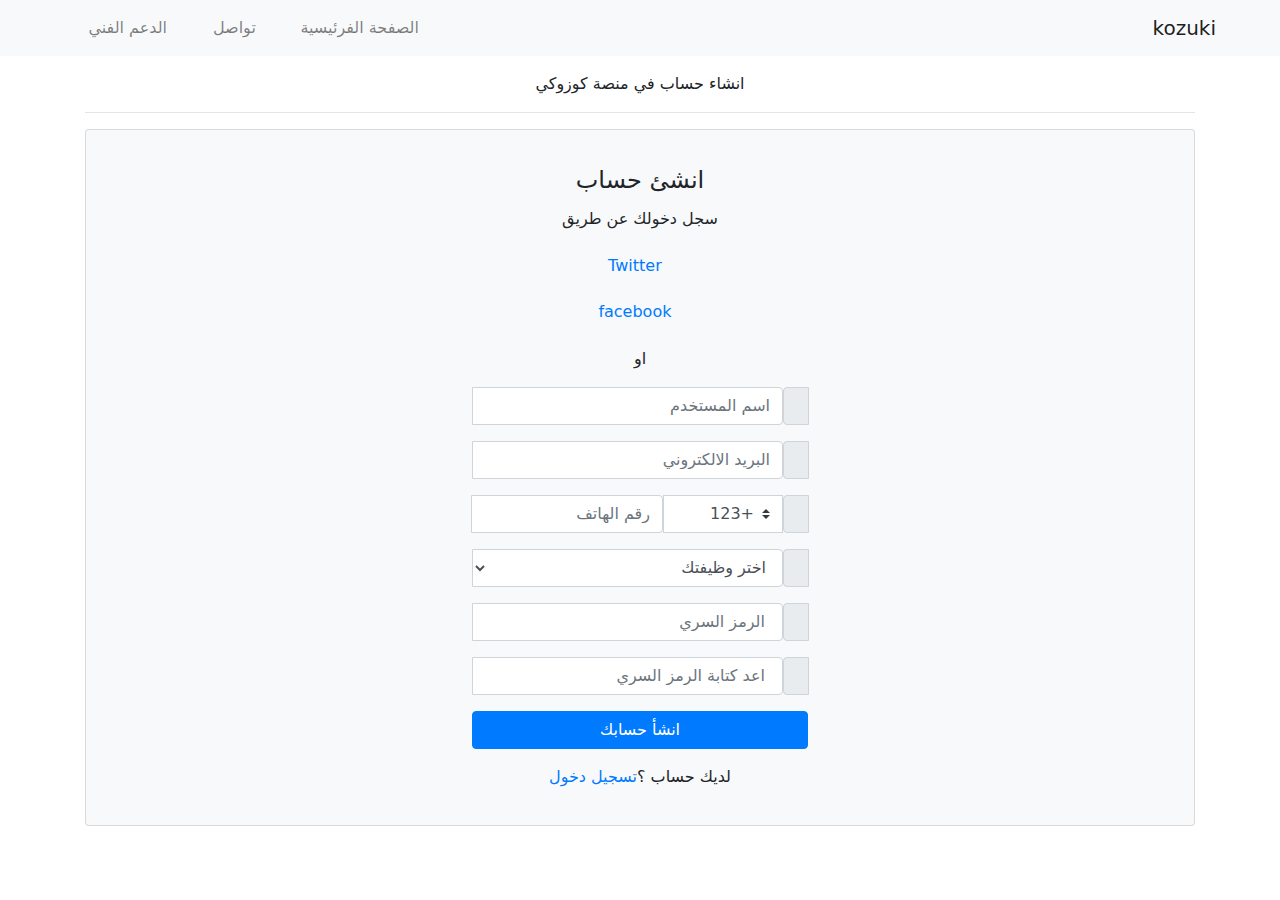
<file: html/sign-up.html>
<!DOCTYPE html>
<html lang="en">
<head>
    <meta charset="UTF-8">
    <title>Login Cards</title>

    <link rel="stylesheet" href="https://cdn.jsdelivr.net/npm/bootstrap@4.6.2/dist/css/bootstrap.min.css"
    integrity="sha384-xOolHFLEh07PJGoPkLv1IbcEPTNtaed2xpHsD9ESMhqIYd0nLMwNLD69Npy4HI+N" crossorigin="anonymous">

    <link rel="stylesheet" href="../css/style.css">
    <link rel="stylesheet" href="../boostrab/bootstrap-4.0.0-dist/css/bootstrap.css">

    <link rel="stylesheet" href="https://cdnjs.cloudflare.com/ajax/libs/font-awesome/6.6.0/css/all.min.css" 
    integrity="sha512-Kc323vGBEqzTmouAECnVceyQqyqdsSiqLQISBL29aUW4U/M7pSPA/gEUZQqv1cwx4OnYxTxve5UMg5GT6L4JJg
    ==" crossorigin="anonymous" referrerpolicy="no-referrer" />

    <link rel="stylesheet" href="../css/style.css">
 
</head>
<body dir="ltr">


    <nav class="navbar navbar-expand-md navbar-light bg-light " style="position: fixed; width: 100%; z-index: 99;">

        <a href="#" class="navbar-brand mr-5 ml-auto">kozuki</a>
     
     
          <a data-target="#a" class="navbar-toggler" data-toggle="collapse">
            <span class="navbar-toggler-icon"></span>
          </a>
     
          <div id="a" class="collapse navbar-collapse">
     
            <ul  dir="ltr" class="navbar-nav mr-auto ml-5 row ">
     
              <li class="nav-item col-md-4"><a href="#" class="nav-link">الدعم الفني</a></li>
              <li class="nav-item col-md-2 "><a href="#" class="nav-link">تواصل</a></li>
              <li class="nav-item col-md-6"><a href="index.html" class="nav-link">الصفحة الفرئيسية</a></li>
     
            </ul>
     
          </div>
      
      </nav>

<div class="container" style="padding-top: 3rem;">
	<br>
	<p class="text-center"> انشاء حساب في منصة كوزوكي </p>
	<hr>
<div class="card bg-light">
	<article class="card-body mx-auto" style="max-width: 400px;">
		<h4 class="card-title mt-3 text-center">انشئ حساب </h4>
		<p class="text-center">سجل دخولك عن طريق </p>
		<p>
			<a href="#" class="btn btn-block btn-twitter"> <i class="fab fa-twitter"></i>   Twitter</a>
			<a href="#" class="btn btn-block btn-facebook"> <i class="fab fa-facebook-f"></i>    facebook</a>
		</p>
		<p class="divider-text">
			<span class="bg-light d-flex justify-content-center">او</span>
		</p>
		<form >
		<div class="form-group input-group">
			<div class="input-group-prepend">
				<span class="input-group-text"> <i class="fa fa-user"></i> </span>
			 </div>
			<input name="full-name" class="form-control" placeholder="اسم المستخدم" type="text" id="username"> <!-- -->
		</div>
		<div class="form-group input-group">
			<div class="input-group-prepend">
				<span class="input-group-text"> <i class="fa fa-envelope"></i> </span>
			 </div>
			<input name="email-address" class="form-control" placeholder="البريد الالكتروني " type="email" id="email"> <!-- -->
		</div>
		<div class="form-group input-group">
			<div class="input-group-prepend">
				<span class="input-group-text"> <i class="fa fa-phone"></i> </span>
			</div>
			<select class="custom-select" style="max-width: 120px;">
				<option selected="">+123</option>
				<option value="1">+456</option>
				<option value="2">+789</option>
				<option value="3">+963</option>
                <option value="3">+966</option>
                <option value="3">+20</option>
			</select>
			<input name="phone-number" class="form-control" placeholder="رقم الهاتف" type="text" id="number"> <!-- -->
		</div>
		<div class="form-group input-group">
			<div class="input-group-prepend">
				<span class="input-group-text"> <i class="fa fa-building"></i> </span>
			</div>
			<select class="form-control" id="jop">
				<option selected=""> اختر وظيفتك </option>
				<option>دكتور باطنية </option>
				<option> مهندس الكترونيات</option>
				<option>سباك</option>
                <option>نجار</option>
                <option>رسام</option>
			</select>
		</div>
		<div class="form-group input-group">
			<div class="input-group-prepend">
				<span class="input-group-text"> <i class="fa fa-lock"></i> </span>
			</div>
			<input class="form-control" placeholder=" الرمز السري" type="password" id="password">  <!-- -->
		</div>
		<div class="form-group input-group">
			<div class="input-group-prepend">
				<span class="input-group-text"> <i class="fa fa-lock"></i> </span>
			</div>
			<input class="form-control" placeholder=" اعد كتابة الرمز السري " type="password"> <!-- -->
		</div>                                      
		<div class="form-group">
			<button type="submit" class="btn btn-primary btn-block" id="btn">انشأ حسابك</button> <!-- -->
		</div>      
		<p class="text-center">لديك حساب ؟<a href="sign-in.html">تسجيل دخول</a> </p>                                                                 
	</form>
	</article>
</div>
</div> 

<script type="text/javascript" src="../js/sign-up.js"></script>

</body>
</html>
</file>
<file: css/style.css>
@import url('https://fonts.googleapis.com/css2?family=Roboto:ital,wght@0,100;0,300;0,400;0,500;0,700;0,900;1,100;1,300;1,400;1,500;1,700;1,900&display=swap');

body {
                                                 direction: rtl ;
                                                 font-family:system-ui, -apple-system, BlinkMacSystemFont, 'Segoe UI', Roboto, Oxygen, Ubuntu, Cantarell, 'Open Sans', 'Helvetica Neue', sans-serif;
                                                 text-align: right;                }

/* ---------------------------------------------- General -------------------------------------------------------- */

section {
                                                 padding: 70px 0; }

 /* ---------------------------------------------- Header -------------------------------------------------------- */




 /* ---------------------------------------------- section Home -------------------------------------------------------- */

  .ma {
                                                 width: 90%; 
                                                 margin: auto;
                                                 padding-top: 6rem;  } 

  /* ---------------------------------------------- Cards --------------------------------------------------------  */

  .maa {
                                                 width: 90%; 
                                                 margin: auto;
                                                 padding-top: 3rem;  
                                                 padding-bottom: 3rem; 
                                                 display: flex;
                                                 align-items: center; 
                                                         }
</file>
<file: css/sign-in.css>
*{
	padding: 0;
	margin: 0;
	box-sizing: border-box;
}

body{
    font-family: 'Poppins', sans-serif;
    overflow: hidden;
}

.wave{
	position: fixed;
	bottom: 0;
	left: 0;
	height: 100%;
	z-index: -1;
}

.container{
    width: 100vw;
    height: 100vh;
    display: grid;
    grid-template-columns: repeat(2, 1fr);
    grid-gap :7rem;
    padding: 0 2rem;
}

.img{
	display: flex;
	justify-content: flex-end;
	align-items: center;
}

.login-content{
	display: flex;
	justify-content: flex-start;
	align-items: center;
	text-align: center;
}

.img img{
	width: 500px;
}

form{
	width: 360px;
}

.login-content img{
    height: 100px;
}

.login-content h2{
	margin: 15px 0;
	color: #333;
	text-transform: uppercase;
	font-size: 2.9rem;
}

.login-content .input-div{
	position: relative;
    display: grid;
    grid-template-columns: 7% 93%;
    margin: 25px 0;
    padding: 5px 0;
    border-bottom: 2px solid #d9d9d9;
}

.login-content .input-div.one{
	margin-top: 0;
}

.i{
	color: #d9d9d9;
	display: flex;
	justify-content: center;
	align-items: center;
}

.i i{
	transition: .3s;
}

.input-div > div{
    position: relative;
	height: 45px;
}

.input-div > div > h5{
	position: absolute;
	left: 10px;
	top: 50%;
	transform: translateY(-50%);
	color: #999;
	font-size: 18px;
	transition: .3s;
}

.input-div:before, .input-div:after{
	content: '';
	position: absolute;
	bottom: -2px;
	width: 0%;
	height: 2px;
	background-color: #38d39f;
	transition: .4s;
}

.input-div:before{
	right: 50%;
}

.input-div:after{
	left: 50%;
}

.input-div.focus:before, .input-div.focus:after{
	width: 50%;
}

.input-div.focus > div > h5{
	top: -5px;
	font-size: 15px;
}

.input-div.focus > .i > i{
	color: #38d39f;
}

.input-div > div > input{
	position: absolute;
	left: 0;
	top: 0;
	width: 100%;
	height: 100%;
	border: none;
	outline: none;
	background: none;
	padding: 0.5rem 0.7rem;
	font-size: 1.2rem;
	color: #555;
	font-family: 'poppins', sans-serif;
}

.input-div.pass{
	margin-bottom: 4px;
}


.btn{
	display: block;
	width: 100%;
	height: 50px;
	border-radius: 25px;
	outline: none;
	border: none;
	background-image: linear-gradient(to right, #32be8f, #38d39f, #32be8f);
	background-size: 200%;
	font-size: 1.2rem;
	color: #fff;
	font-family: 'Poppins', sans-serif;
	text-transform: uppercase;
	margin: 1rem 0;
	cursor: pointer;
	transition: .5s;
}
.btn:hover{
	background-position: right;
}


@media screen and (max-width: 1050px){
	.container{
		grid-gap: 5rem;
	}
}

@media screen and (max-width: 1000px){
	form{
		width: 290px;
	}

	.login-content h2{
        font-size: 2.4rem;
        margin: 8px 0;
	}

	.img img{
		width: 400px;
	}
}

@media screen and (max-width: 900px){
	.container{
		grid-template-columns: 1fr;
	}

	.img{
		display: none;
	}

	.wave{
		display: none;
	}

	.login-content{
		justify-content: center;
	}
}
</file>
